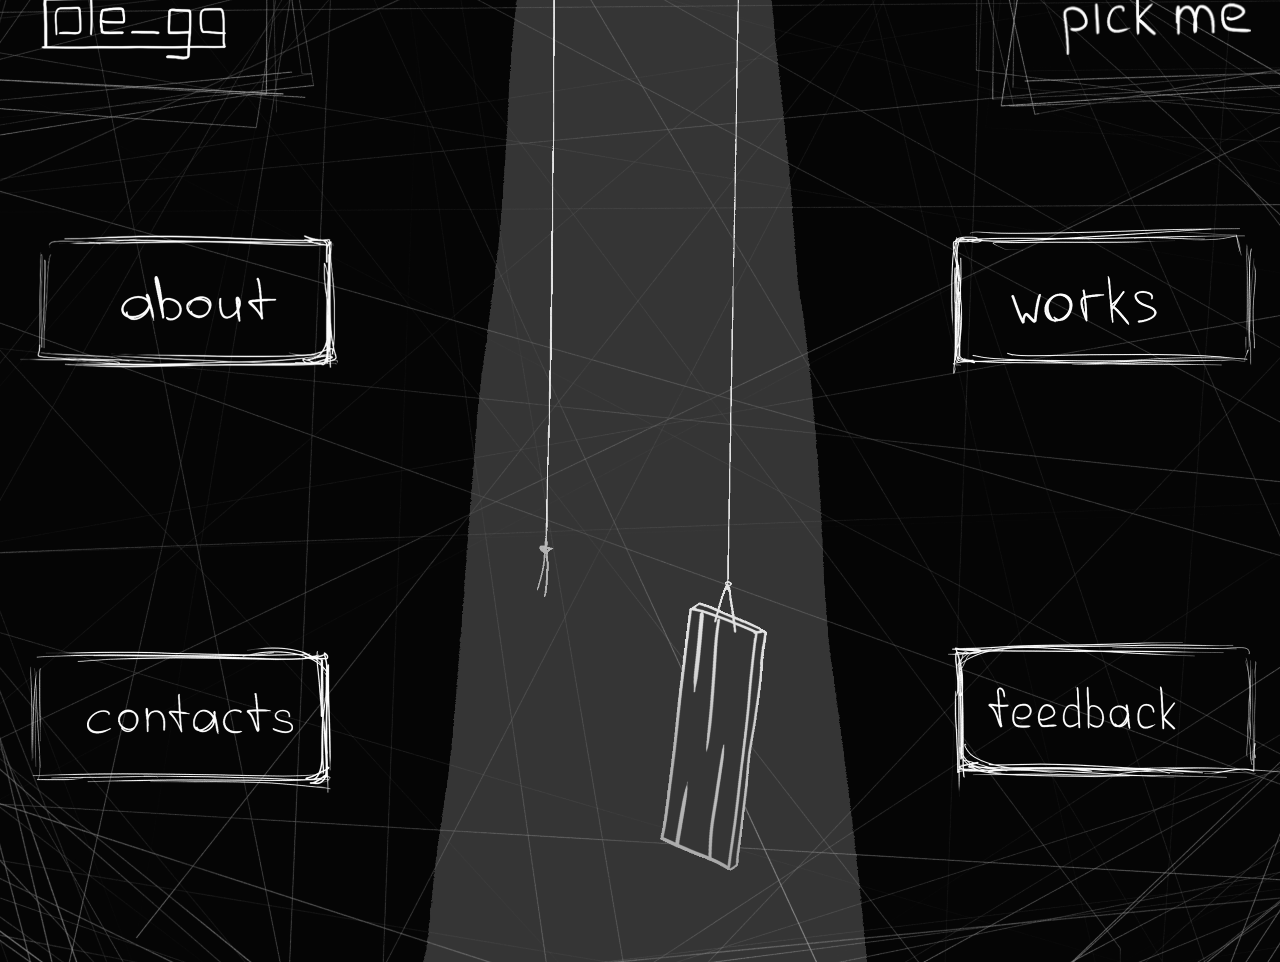
<file: index.html>
<!DOCTYPE html>
<html lang="ru">
<head>
    <meta charset="UTF-8">
    <meta name="viewport" content="width=device-width, initial-scale=1.0">
    <title>main</title>
    <link rel="stylesheet" href="./main/style.css">    
    <link rel="stylesheet" href="./global/style_global.css">   
    <link rel="icon" href="./global/images/фавиконка.svg" type="image/svg">
    <link rel="stylesheet" href="./main/style_modal.css">
</head>
<body>
    <div class="container" style="height: 1024px;">
        <div> 
            <img src="./main/images/фон.jpg" alt="Фоновое изображение" class="background-image"> 
                <img src="./main/images/качели.gif" alt="качели" class="ka4eli" width=345px height="auto" 
                    style="margin-left: 565px; z-index: -1;"> 
            <div class="blink">
                <img src="./main/images/свет.gif" alt="свет" class="ka4eli" 
                    style="opacity: 0.3; margin-left: 474px;" width="auto" height=1024px> 
            </div>
            </div>
        
        <div class="head">
                <img src="./main/images/logo.png" alt="Кнопка 1"  class="head"
                width=186.5px height="auto" style="margin-top: 44px; margin-left: 121px;">
         <a href="https://www.youtube.com/watch?v=dQw4w9WgXcQ" target="_blank" class="button-url" 
         style="margin-top: 48px; margin-left: 1137px;">
                <img src="./main/images/pick me.png" alt="Кнопка 2" 
                width=194px height="auto">
        </a>   
        </div>
      
                

        <div class="button-container">
            <div class="button-item">
                <img src="./main/images/about.png" alt="about" class="button" 
                    width="318px" height="auto" style="margin-top: 297px; margin-left: 100px;"
                    onclick="ToAnotherPage('./about/about.html')">
            </div>
            <div class="button-item">
                <img src="./main/images/contacts.png" alt="Кнопка 5" class="button" 
                    width=301px height="auto" style="margin-top: 709px; margin-left: 110px;">
            </div>
            <div class="button-item">
                <img src="./main/images/works.png" alt="Кнопка 4" class="button" 
                    width=304.5px height="auto" style="margin-top: 290px; margin-left: 1031px;">
            </div>
            <div class="button-item">
                <img src="./main/images/feedback.png" alt="Кнопка 6" class="button"
                    width=334px height="auto" style="margin-top: 704px; 
                    margin-left: 1028px;" onclick="showModal('nameModal');">
            </div>
          
            <div class="button-item">
                <div class="invert-button" style="width: 25px; height: 65px;
                margin-top: 595px; margin-left: 615px;" onclick="invertClick()">
                </div>
            </div>
        </div>
    </div>

    <!-- Модальное окно -->
    <div id="nameModal" class="modal">
        <div class="rectangle" style="width: 500px; height: 300px;" >
            <div class="modal-content">
                <span class="close" onclick="closeModal('nameModal');">Закрыть </span>
                <span class="close" onclick="showModal('messageModal'); closeModal('nameModal');"> 
                    Некст
                </span>
                <h2>Обратная связь</h2>
                <p>Здесь будет форма обратной связи.</p>
            </div>
        </div>
    </div>
    <div id="messageModal" class="modal">
        <div class="rectangle" style="width: 1000px; height: 500px;">
            <div class="modal-content">
                <span class="close" onclick="closeModal('messageModal');">Закрыть </span>
                  <h2>Обратная связь</h2>
                <p>Здесь будет форма обратной связи.</p>
            </div>
        </div>
    </div>

    <script src="./global/scrips_global.js" ></script>
    <script src="./global/script_invers.js" ></script>
</body>
</html>
</file>
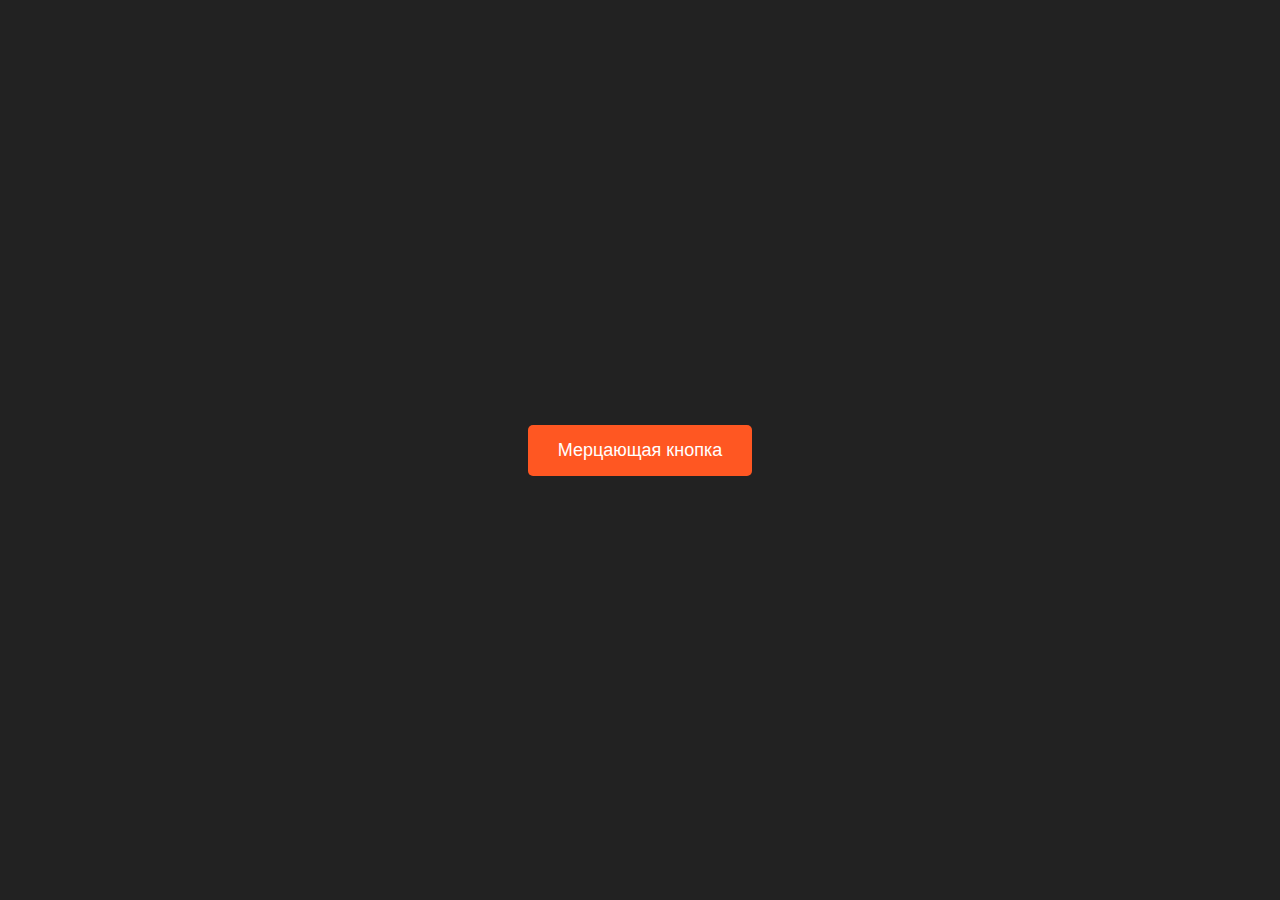
<file: тест/index.html>
<!DOCTYPE html>
<html lang="ru">
<head>
    <meta charset="UTF-8">
    <meta name="viewport" content="width=device-width, initial-scale=1.0">
    <title>Мерцание кнопки</title>
    <link rel="stylesheet" href="styles.css">
</head>
<body>
    <div class="container">
        <button class="blink-button">Мерцающая кнопка</button>
    </div>
</body>
</html>
</file>
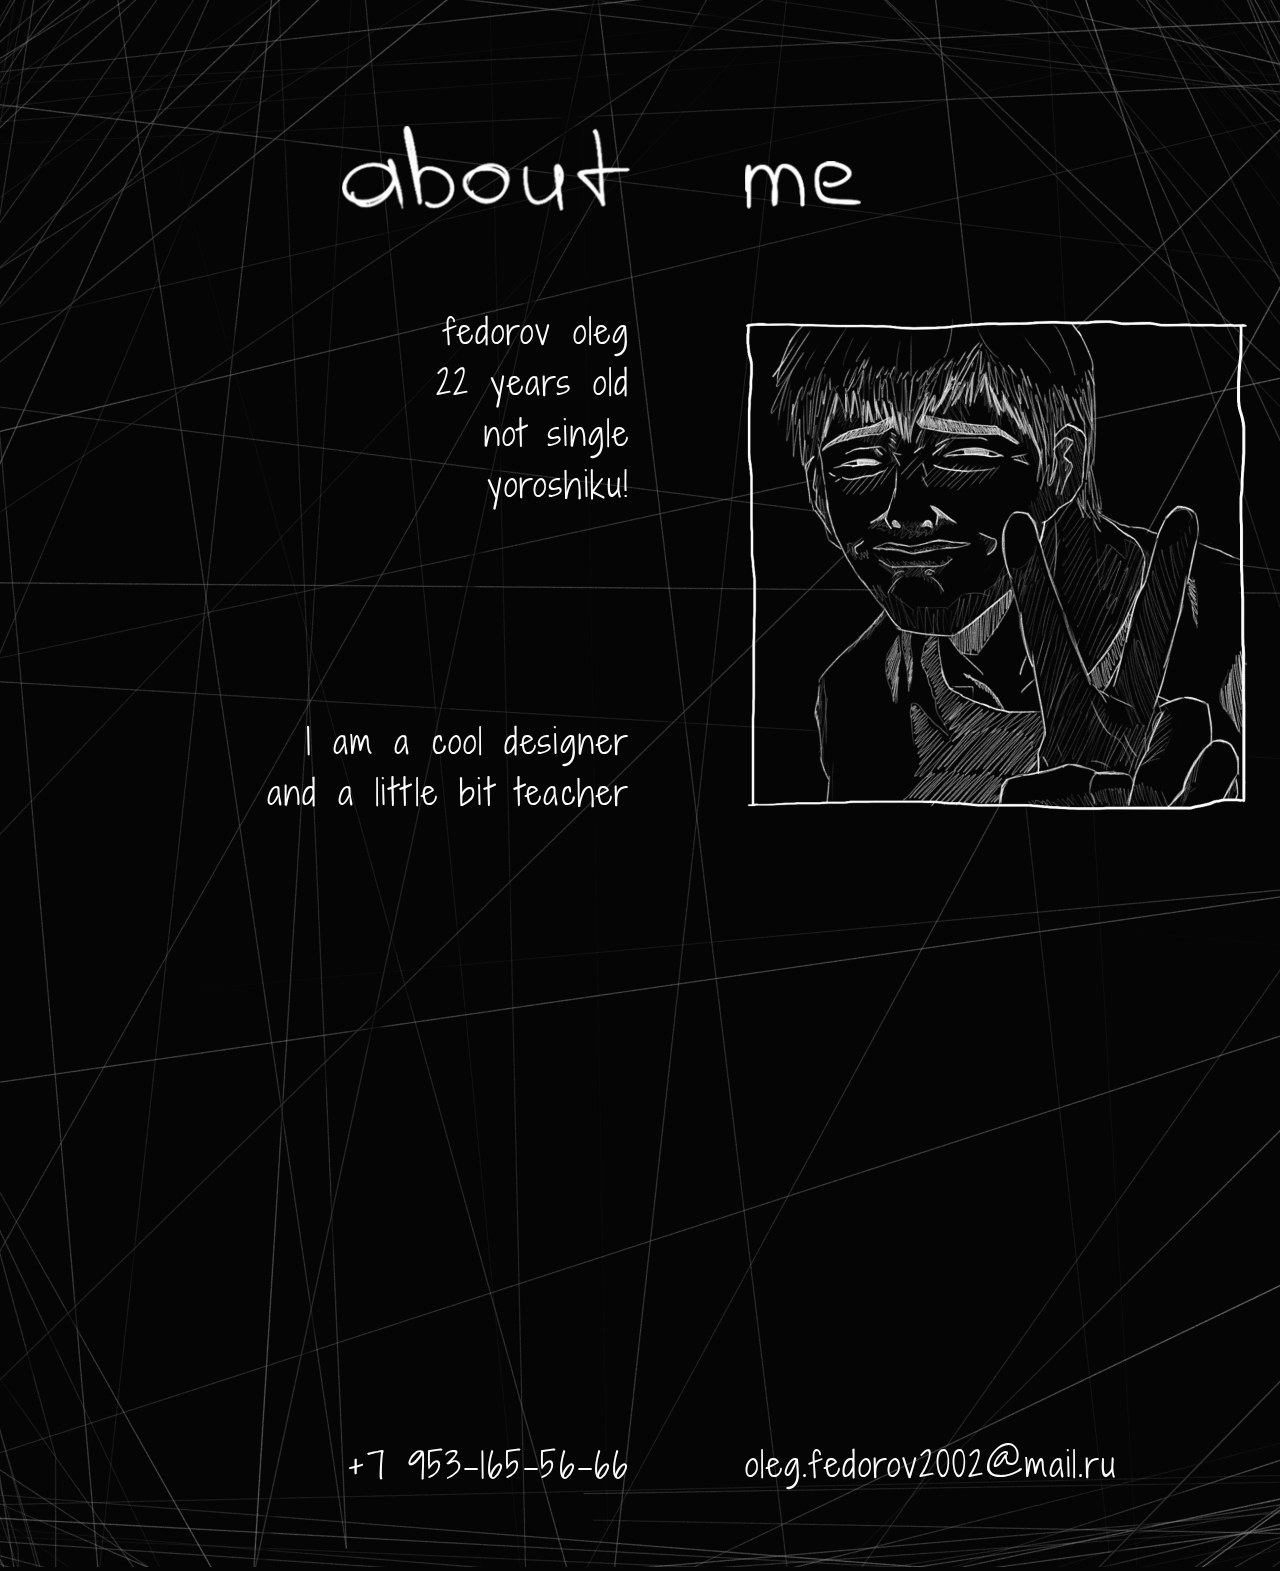
<file: about/about.html>
<!DOCTYPE html>
<html lang="ru">
<head>
    <meta charset="UTF-8">
    <meta name="viewport" content="width=device-width, initial-scale=0.9">
    <title>about me</title>    
    <link rel="stylesheet" href="style.css">   
    <link rel="stylesheet" href="../global/style_global.css">   
    <link rel="icon" href="../global/images/фавиконка.svg" type="image/svg">
    
</head>
<body>
    <div class="container" style="height: 100%;">
        <div> 
            <img src="images/fon.jpg"; 
            alt="Фоновое изображение" class="background-image"> 
          
        </div>
       

        <div  class="left-column ">
            <div class="left-item">
                <img src="images/about.png" alt="Кнопка 3"
                width=288px height="auto" style="margin-top: 126px; ">
            </div>
            <div class="left-item">                   
                        <pre  class="text" style="margin-top: 306px;" >fedorov oleg
                             22 years old
                             <a href="https://vk.com/id315282386" target="_blank" 
                             class="hidden-link">not single</a>
                            yoroshiku!
                        </pre> 
            </div>
            <div class="left-item"> 
                        <pre   class="text" style="margin-top: 716px;">
                            I am a cool designer
                            and a little bit teacher
                        </pre>                         
            </div>
            <div class="left-item"> 
                <pre class="text" style="margin-top: 1440px;">
                    <a class="hidden-link" href="tel:+79531655666">+7 953-165-56-66</a>
                </pre>             
            </div>               
        </div>

        <div  class="right-column ">
            <div class="right-item">
                <img src="images/me.png" alt="Кнопка 3" class="button" 
                width=116px height="auto" style="margin-top: 161px"
                onmouseover="changeImage(document.getElementById('photo'), 'images/фото (2).png')"
                onmouseout="changeImage(document.getElementById('photo'), 'images/фото (1).png')"
                onclick="changeImage(document.getElementById('photo'), 'images/фото (3).png')">                
            </div>
            <div id="photo" class="right-item;">
                <img src="images/фото (1).png" class="no-invert" alt="Кнопка 3" 
                style="margin-top: 312px; ">
            </div>
            <div class="right-item;">
                <div class="text" style="margin-top: 620px;">
                    <a  class="hidden-link" href="mailto:oleg.fedorov2002@mail.ru&body=привет ole_gg?subject=вопрос с сайта">
                        oleg.fedorov2002@mail.ru</a>
                </div>                    
            </div>   
        </div>
    </div>


    <script src="script.js"></script>
    <script src="../global/scrips_global.js" ></script>
    <script src="..//global/script_invers.js" ></script>
</body>
</html>
</file>
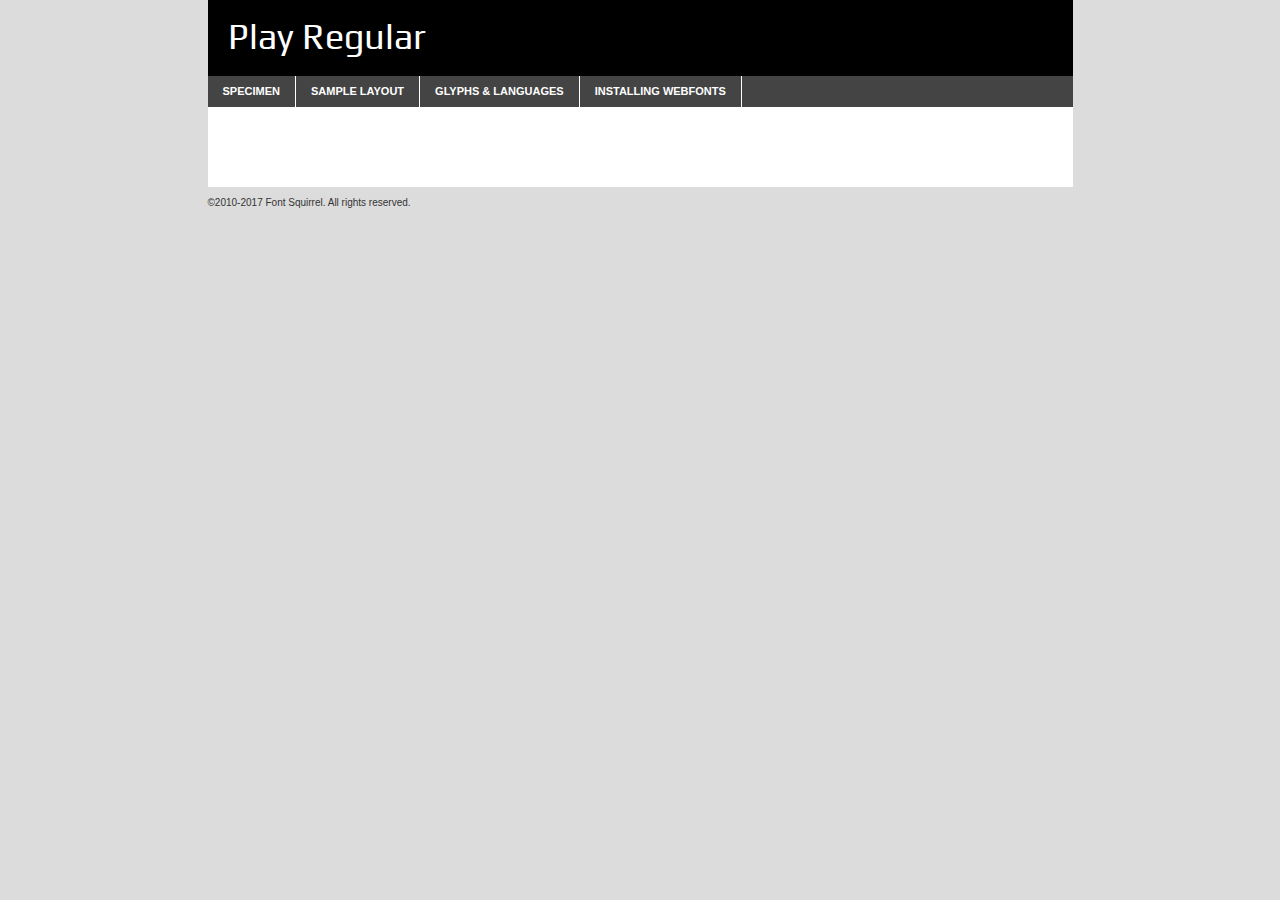
<file: global/fonts/Play/play-regular-demo.html>
<!DOCTYPE html PUBLIC "-//W3C//DTD XHTML 1.0 Transitional//EN"
        "http://www.w3.org/TR/xhtml1/DTD/xhtml1-transitional.dtd">

<html xmlns="http://www.w3.org/1999/xhtml" xml:lang="en" lang="en">
<head>
    <meta http-equiv="Content-Type" content="text/html; charset=utf-8"/>
    <script src="http://ajax.googleapis.com/ajax/libs/jquery/1.7.2/jquery.min.js" type="text/javascript" charset="utf-8"></script>
    <script type="text/javascript">
		(function($) {
			$.fn.easyTabs = function(option) {
				var param = jQuery.extend({ fadeSpeed: 'fast', defaultContent: 1, activeClass: 'active' }, option);
				$(this).each(function() {
					var thisId = '#' + this.id;
					if ( param.defaultContent == '' )
					{
						param.defaultContent = 1;
					}
					if ( typeof param.defaultContent == 'number' )
					{
						var defaultTab = $(thisId + ' .tabs li:eq(' + (param.defaultContent - 1) + ') a').attr('href').substr(1);
					}
					else
					{
						var defaultTab = param.defaultContent;
					}
					$(thisId + ' .tabs li a').each(function() {
						var tabToHide = $(this).attr('href').substr(1);
						$('#' + tabToHide).addClass('easytabs-tab-content');
					});
					hideAll();
					changeContent(defaultTab);

					function hideAll() {$(thisId + ' .easytabs-tab-content').hide();}

					function changeContent(tabId)
					{
						hideAll();
						$(thisId + ' .tabs li').removeClass(param.activeClass);
						$(thisId + ' .tabs li a[href=#' + tabId + ']').closest('li').addClass(param.activeClass);
						if ( param.fadeSpeed != 'none' )
						{
							$(thisId + ' #' + tabId).fadeIn(param.fadeSpeed);
						}
						else
						{
							$(thisId + ' #' + tabId).show();
						}
					}

					$(thisId + ' .tabs li').click(function() {
						var tabId = $(this).find('a').attr('href').substr(1);
						changeContent(tabId);
						return false;
					});
				});
			}
		})(jQuery);
    </script>
    <link rel="stylesheet" href="specimen_files/specimen_stylesheet.css" type="text/css" charset="utf-8"/>
    <link rel="stylesheet" href="stylesheet.css" type="text/css" charset="utf-8"/>

    <style type="text/css">
        		body {
			font-family: 'playregular';
        		}

            </style>

    <title>Play Regular Specimen</title>


    <script type="text/javascript" charset="utf-8">
		$(document).ready(function() {
			$('#container').easyTabs({ defaultContent: 1 });
		});
    </script>
</head>

<body>
<div id="container">
    <div id="header">
		Play Regular    </div>
    <ul class="tabs">
        <li><a href="#specimen">Specimen</a></li>
        <li><a href="#layout">Sample Layout</a></li>
		        <li><a href="#glyphs">Glyphs &amp; Languages</a></li>
        <li><a href="#installing">Installing Webfonts</a></li>

    </ul>

    <div id="main_content">


        <div id="specimen">

            <div class="section">
                <div class="grid12 firstcol">
                    <div class="huge">AaBb</div>
                </div>
            </div>

            <div class="section">
                <div class="glyph_range">A&#x200B;B&#x200b;C&#x200b;D&#x200b;E&#x200b;F&#x200b;G&#x200b;H&#x200b;I&#x200b;J&#x200b;K&#x200b;L&#x200b;M&#x200b;N&#x200b;O&#x200b;P&#x200b;Q&#x200b;R&#x200b;S&#x200b;T&#x200b;U&#x200b;V&#x200b;W&#x200b;X&#x200b;Y&#x200b;Z&#x200b;a&#x200b;b&#x200b;c&#x200b;d&#x200b;e&#x200b;f&#x200b;g&#x200b;h&#x200b;i&#x200b;j&#x200b;k&#x200b;l&#x200b;m&#x200b;n&#x200b;o&#x200b;p&#x200b;q&#x200b;r&#x200b;s&#x200b;t&#x200b;u&#x200b;v&#x200b;w&#x200b;x&#x200b;y&#x200b;z&#x200b;1&#x200b;2&#x200b;3&#x200b;4&#x200b;5&#x200b;6&#x200b;7&#x200b;8&#x200b;9&#x200b;0&#x200b;&amp;&#x200b;.&#x200b;,&#x200b;?&#x200b;!&#x200b;&#64;&#x200b;(&#x200b;)&#x200b;#&#x200b;$&#x200b;%&#x200b;*&#x200b;+&#x200b;-&#x200b;=&#x200b;:&#x200b;;</div>
            </div>
            <div class="section">
                <div class="grid12 firstcol">
                    <table class="sample_table">
                        <tr>
                            <td>10</td>
                            <td class="size10">abcdefghijklmnopqrstuvwxyzABCDEFGHIJKLMNOPQRSTUVWXYZ0123456789abcdefghijklmnopqrstuvwxyzABCDEFGHIJKLMNOPQRSTUVWXYZ0123456789abcdefghijklmnopqrstuvwxyzABCDEFGHIJKLMNOPQRSTUVWXYZ</td>
                        </tr>
                        <tr>
                            <td>11</td>
                            <td class="size11">abcdefghijklmnopqrstuvwxyzABCDEFGHIJKLMNOPQRSTUVWXYZ0123456789abcdefghijklmnopqrstuvwxyzABCDEFGHIJKLMNOPQRSTUVWXYZ0123456789abcdefghijklmnopqrstuvwxyzABCDEFGHIJKLMNOPQRSTUVWXYZ</td>
                        </tr>
                        <tr>
                            <td>12</td>
                            <td class="size12">abcdefghijklmnopqrstuvwxyzABCDEFGHIJKLMNOPQRSTUVWXYZ0123456789abcdefghijklmnopqrstuvwxyzABCDEFGHIJKLMNOPQRSTUVWXYZ0123456789abcdefghijklmnopqrstuvwxyzABCDEFGHIJKLMNOPQRSTUVWXYZ</td>
                        </tr>
                        <tr>
                            <td>13</td>
                            <td class="size13">abcdefghijklmnopqrstuvwxyzABCDEFGHIJKLMNOPQRSTUVWXYZ0123456789abcdefghijklmnopqrstuvwxyzABCDEFGHIJKLMNOPQRSTUVWXYZ0123456789abcdefghijklmnopqrstuvwxyzABCDEFGHIJKLMNOPQRSTUVWXYZ</td>
                        </tr>
                        <tr>
                            <td>14</td>
                            <td class="size14">abcdefghijklmnopqrstuvwxyzABCDEFGHIJKLMNOPQRSTUVWXYZ0123456789abcdefghijklmnopqrstuvwxyzABCDEFGHIJKLMNOPQRSTUVWXYZ0123456789abcdefghijklmnopqrstuvwxyzABCDEFGHIJKLMNOPQRSTUVWXYZ</td>
                        </tr>
                        <tr>
                            <td>16</td>
                            <td class="size16">abcdefghijklmnopqrstuvwxyzABCDEFGHIJKLMNOPQRSTUVWXYZ0123456789abcdefghijklmnopqrstuvwxyzABCDEFGHIJKLMNOPQRSTUVWXYZ</td>
                        </tr>
                        <tr>
                            <td>18</td>
                            <td class="size18">abcdefghijklmnopqrstuvwxyzABCDEFGHIJKLMNOPQRSTUVWXYZ0123456789abcdefghijklmnopqrstuvwxyzABCDEFGHIJKLMNOPQRSTUVWXYZ</td>
                        </tr>
                        <tr>
                            <td>20</td>
                            <td class="size20">abcdefghijklmnopqrstuvwxyzABCDEFGHIJKLMNOPQRSTUVWXYZ0123456789abcdefghijklmnopqrstuvwxyzABCDEFGHIJKLMNOPQRSTUVWXYZ</td>
                        </tr>
                        <tr>
                            <td>24</td>
                            <td class="size24">abcdefghijklmnopqrstuvwxyzABCDEFGHIJKLMNOPQRSTUVWXYZ0123456789abcdefghijklmnopqrstuvwxyzABCDEFGHIJKLMNOPQRSTUVWXYZ</td>
                        </tr>
                        <tr>
                            <td>30</td>
                            <td class="size30">abcdefghijklmnopqrstuvwxyzABCDEFGHIJKLMNOPQRSTUVWXYZ0123456789abcdefghijklmnopqrstuvwxyzABCDEFGHIJKLMNOPQRSTUVWXYZ</td>
                        </tr>
                        <tr>
                            <td>36</td>
                            <td class="size36">abcdefghijklmnopqrstuvwxyzABCDEFGHIJKLMNOPQRSTUVWXYZ0123456789abcdefghijklmnopqrstuvwxyzABCDEFGHIJKLMNOPQRSTUVWXYZ</td>
                        </tr>
                        <tr>
                            <td>48</td>
                            <td class="size48">abcdefghijklmnopqrstuvwxyzABCDEFGHIJKLMNOPQRSTUVWXYZ0123456789abcdefghijklmnopqrstuvwxyzABCDEFGHIJKLMNOPQRSTUVWXYZ</td>
                        </tr>
                        <tr>
                            <td>60</td>
                            <td class="size60">abcdefghijklmnopqrstuvwxyzABCDEFGHIJKLMNOPQRSTUVWXYZ0123456789abcdefghijklmnopqrstuvwxyzABCDEFGHIJKLMNOPQRSTUVWXYZ</td>
                        </tr>
                        <tr>
                            <td>72</td>
                            <td class="size72">abcdefghijklmnopqrstuvwxyzABCDEFGHIJKLMNOPQRSTUVWXYZ0123456789abcdefghijklmnopqrstuvwxyzABCDEFGHIJKLMNOPQRSTUVWXYZ</td>
                        </tr>
                        <tr>
                            <td>90</td>
                            <td class="size90">abcdefghijklmnopqrstuvwxyzABCDEFGHIJKLMNOPQRSTUVWXYZ0123456789abcdefghijklmnopqrstuvwxyzABCDEFGHIJKLMNOPQRSTUVWXYZ</td>
                        </tr>
                    </table>

                </div>

            </div>


            <div class="section" id="bodycomparison">


                <div id="xheight">
                    <div class="fontbody">&#x25FC;&#x25FC;&#x25FC;&#x25FC;&#x25FC;&#x25FC;&#x25FC;&#x25FC;&#x25FC;&#x25FC;&#x25FC;&#x25FC;&#x25FC;&#x25FC;&#x25FC;&#x25FC;&#x25FC;&#x25FC;&#x25FC;&#x25FC;&#x25FC;&#x25FC;&#x25FC;&#x25FC;&#x25FC;&#x25FC;&#x25FC;&#x25FC;&#x25FC;&#x25FC;&#x25FC;&#x25FC;&#x25FC;&#x25FC;&#x25FC;&#x25FC;&#x25FC;&#x25FC;&#x25FC;&#x25FC;&#x25FC;&#x25FC;&#x25FC;&#x25FC;&#x25FC;&#x25FC;&#x25FC;&#x25FC;&#x25FC;&#x25FC;&#x25FC;&#x25FC;&#x25FC;&#x25FC;&#x25FC;&#x25FC;&#x25FC;&#x25FC;&#x25FC;&#x25FC;&#x25FC;&#x25FC;&#x25FC;&#x25FC;&#x25FC;&#x25FC;&#x25FC;&#x25FC;&#x25FC;&#x25FC;&#x25FC;&#x25FC;&#x25FC;&#x25FC;&#x25FC;&#x25FC;&#x25FC;&#x25FC;&#x25FC;&#x25FC;&#x25FC;&#x25FC;&#x25FC;&#x25FC;&#x25FC;&#x25FC;&#x25FC;&#x25FC;&#x25FC;&#x25FC;&#x25FC;&#x25FC;&#x25FC;&#x25FC;&#x25FC;&#x25FC;&#x25FC;&#x25FC;&#x25FC;body</div>
                    <div class="arialbody">body</div>
                    <div class="verdanabody">body</div>
                    <div class="georgiabody">body</div>
                </div>
                <div class="fontbody" style="z-index:1">
                    body<span>Play Regular</span>
                </div>
                <div class="arialbody" style="z-index:1">
                    body<span>Arial</span>
                </div>
                <div class="verdanabody" style="z-index:1">
                    body<span>Verdana</span>
                </div>
                <div class="georgiabody" style="z-index:1">
                    body<span>Georgia</span>
                </div>


            </div>


            <div class="section psample psample_row1" id="">

                <div class="grid2 firstcol">
                    <p class="size10"><span>10.</span>Aenean lacinia bibendum nulla sed consectetur. Fusce dapibus, tellus ac cursus commodo, tortor mauris condimentum nibh, ut fermentum massa justo sit amet risus. Nullam id dolor id nibh ultricies vehicula ut id elit. Cum sociis natoque penatibus et magnis dis parturient montes, nascetur ridiculus mus. Nulla vitae elit libero, a pharetra augue.</p>

                </div>
                <div class="grid3">
                    <p class="size11"><span>11.</span>Aenean lacinia bibendum nulla sed consectetur. Fusce dapibus, tellus ac cursus commodo, tortor mauris condimentum nibh, ut fermentum massa justo sit amet risus. Nullam id dolor id nibh ultricies vehicula ut id elit. Cum sociis natoque penatibus et magnis dis parturient montes, nascetur ridiculus mus. Nulla vitae elit libero, a pharetra augue.</p>

                </div>
                <div class="grid3">
                    <p class="size12"><span>12.</span>Aenean lacinia bibendum nulla sed consectetur. Fusce dapibus, tellus ac cursus commodo, tortor mauris condimentum nibh, ut fermentum massa justo sit amet risus. Nullam id dolor id nibh ultricies vehicula ut id elit. Cum sociis natoque penatibus et magnis dis parturient montes, nascetur ridiculus mus. Nulla vitae elit libero, a pharetra augue.</p>

                </div>
                <div class="grid4">
                    <p class="size13"><span>13.</span>Aenean lacinia bibendum nulla sed consectetur. Fusce dapibus, tellus ac cursus commodo, tortor mauris condimentum nibh, ut fermentum massa justo sit amet risus. Nullam id dolor id nibh ultricies vehicula ut id elit. Cum sociis natoque penatibus et magnis dis parturient montes, nascetur ridiculus mus. Nulla vitae elit libero, a pharetra augue.</p>

                </div>
                <div class="white_blend"></div>

            </div>
            <div class="section psample psample_row2" id="">
                <div class="grid3 firstcol">
                    <p class="size14"><span>14.</span>Aenean lacinia bibendum nulla sed consectetur. Fusce dapibus, tellus ac cursus commodo, tortor mauris condimentum nibh, ut fermentum massa justo sit amet risus. Nullam id dolor id nibh ultricies vehicula ut id elit. Cum sociis natoque penatibus et magnis dis parturient montes, nascetur ridiculus mus. Nulla vitae elit libero, a pharetra augue.</p>

                </div>
                <div class="grid4">
                    <p class="size16"><span>16.</span>Aenean lacinia bibendum nulla sed consectetur. Fusce dapibus, tellus ac cursus commodo, tortor mauris condimentum nibh, ut fermentum massa justo sit amet risus. Nullam id dolor id nibh ultricies vehicula ut id elit. Cum sociis natoque penatibus et magnis dis parturient montes, nascetur ridiculus mus. Nulla vitae elit libero, a pharetra augue.</p>

                </div>
                <div class="grid5">
                    <p class="size18"><span>18.</span>Aenean lacinia bibendum nulla sed consectetur. Fusce dapibus, tellus ac cursus commodo, tortor mauris condimentum nibh, ut fermentum massa justo sit amet risus. Nullam id dolor id nibh ultricies vehicula ut id elit. Cum sociis natoque penatibus et magnis dis parturient montes, nascetur ridiculus mus. Nulla vitae elit libero, a pharetra augue.</p>

                </div>

                <div class="white_blend"></div>

            </div>

            <div class="section psample psample_row3" id="">
                <div class="grid5 firstcol">
                    <p class="size20"><span>20.</span>Aenean lacinia bibendum nulla sed consectetur. Fusce dapibus, tellus ac cursus commodo, tortor mauris condimentum nibh, ut fermentum massa justo sit amet risus. Nullam id dolor id nibh ultricies vehicula ut id elit. Cum sociis natoque penatibus et magnis dis parturient montes, nascetur ridiculus mus. Nulla vitae elit libero, a pharetra augue.</p>
                </div>
                <div class="grid7">
                    <p class="size24"><span>24.</span>Aenean lacinia bibendum nulla sed consectetur. Fusce dapibus, tellus ac cursus commodo, tortor mauris condimentum nibh, ut fermentum massa justo sit amet risus. Nullam id dolor id nibh ultricies vehicula ut id elit. Cum sociis natoque penatibus et magnis dis parturient montes, nascetur ridiculus mus. Nulla vitae elit libero, a pharetra augue.</p>
                </div>

                <div class="white_blend"></div>

            </div>

            <div class="section psample psample_row4" id="">
                <div class="grid12 firstcol">
                    <p class="size30"><span>30.</span>Aenean lacinia bibendum nulla sed consectetur. Fusce dapibus, tellus ac cursus commodo, tortor mauris condimentum nibh, ut fermentum massa justo sit amet risus. Nullam id dolor id nibh ultricies vehicula ut id elit. Cum sociis natoque penatibus et magnis dis parturient montes, nascetur ridiculus mus. Nulla vitae elit libero, a pharetra augue.</p>
                </div>
                <div class="white_blend"></div>

            </div>


            <div class="section psample psample_row1 fullreverse">
                <div class="grid2 firstcol">
                    <p class="size10"><span>10.</span>Aenean lacinia bibendum nulla sed consectetur. Fusce dapibus, tellus ac cursus commodo, tortor mauris condimentum nibh, ut fermentum massa justo sit amet risus. Nullam id dolor id nibh ultricies vehicula ut id elit. Cum sociis natoque penatibus et magnis dis parturient montes, nascetur ridiculus mus. Nulla vitae elit libero, a pharetra augue.</p>

                </div>
                <div class="grid3">
                    <p class="size11"><span>11.</span>Aenean lacinia bibendum nulla sed consectetur. Fusce dapibus, tellus ac cursus commodo, tortor mauris condimentum nibh, ut fermentum massa justo sit amet risus. Nullam id dolor id nibh ultricies vehicula ut id elit. Cum sociis natoque penatibus et magnis dis parturient montes, nascetur ridiculus mus. Nulla vitae elit libero, a pharetra augue.</p>

                </div>
                <div class="grid3">
                    <p class="size12"><span>12.</span>Aenean lacinia bibendum nulla sed consectetur. Fusce dapibus, tellus ac cursus commodo, tortor mauris condimentum nibh, ut fermentum massa justo sit amet risus. Nullam id dolor id nibh ultricies vehicula ut id elit. Cum sociis natoque penatibus et magnis dis parturient montes, nascetur ridiculus mus. Nulla vitae elit libero, a pharetra augue.</p>

                </div>
                <div class="grid4">
                    <p class="size13"><span>13.</span>Aenean lacinia bibendum nulla sed consectetur. Fusce dapibus, tellus ac cursus commodo, tortor mauris condimentum nibh, ut fermentum massa justo sit amet risus. Nullam id dolor id nibh ultricies vehicula ut id elit. Cum sociis natoque penatibus et magnis dis parturient montes, nascetur ridiculus mus. Nulla vitae elit libero, a pharetra augue.</p>

                </div>
                <div class="black_blend"></div>

            </div>

            <div class="section psample psample_row2 fullreverse">
                <div class="grid3 firstcol">
                    <p class="size14"><span>14.</span>Aenean lacinia bibendum nulla sed consectetur. Fusce dapibus, tellus ac cursus commodo, tortor mauris condimentum nibh, ut fermentum massa justo sit amet risus. Nullam id dolor id nibh ultricies vehicula ut id elit. Cum sociis natoque penatibus et magnis dis parturient montes, nascetur ridiculus mus. Nulla vitae elit libero, a pharetra augue.</p>

                </div>
                <div class="grid4">
                    <p class="size16"><span>16.</span>Aenean lacinia bibendum nulla sed consectetur. Fusce dapibus, tellus ac cursus commodo, tortor mauris condimentum nibh, ut fermentum massa justo sit amet risus. Nullam id dolor id nibh ultricies vehicula ut id elit. Cum sociis natoque penatibus et magnis dis parturient montes, nascetur ridiculus mus. Nulla vitae elit libero, a pharetra augue.</p>

                </div>
                <div class="grid5">
                    <p class="size18"><span>18.</span>Aenean lacinia bibendum nulla sed consectetur. Fusce dapibus, tellus ac cursus commodo, tortor mauris condimentum nibh, ut fermentum massa justo sit amet risus. Nullam id dolor id nibh ultricies vehicula ut id elit. Cum sociis natoque penatibus et magnis dis parturient montes, nascetur ridiculus mus. Nulla vitae elit libero, a pharetra augue.</p>

                </div>
                <div class="black_blend"></div>

            </div>

            <div class="section psample fullreverse psample_row3" id="">
                <div class="grid5 firstcol">
                    <p class="size20"><span>20.</span>Aenean lacinia bibendum nulla sed consectetur. Fusce dapibus, tellus ac cursus commodo, tortor mauris condimentum nibh, ut fermentum massa justo sit amet risus. Nullam id dolor id nibh ultricies vehicula ut id elit. Cum sociis natoque penatibus et magnis dis parturient montes, nascetur ridiculus mus. Nulla vitae elit libero, a pharetra augue.</p>
                </div>
                <div class="grid7">
                    <p class="size24"><span>24.</span>Aenean lacinia bibendum nulla sed consectetur. Fusce dapibus, tellus ac cursus commodo, tortor mauris condimentum nibh, ut fermentum massa justo sit amet risus. Nullam id dolor id nibh ultricies vehicula ut id elit. Cum sociis natoque penatibus et magnis dis parturient montes, nascetur ridiculus mus. Nulla vitae elit libero, a pharetra augue.</p>
                </div>

                <div class="black_blend"></div>

            </div>

            <div class="section psample fullreverse psample_row4" id="" style="border-bottom: 20px #000 solid;">
                <div class="grid12 firstcol">
                    <p class="size30"><span>30.</span>Aenean lacinia bibendum nulla sed consectetur. Fusce dapibus, tellus ac cursus commodo, tortor mauris condimentum nibh, ut fermentum massa justo sit amet risus. Nullam id dolor id nibh ultricies vehicula ut id elit. Cum sociis natoque penatibus et magnis dis parturient montes, nascetur ridiculus mus. Nulla vitae elit libero, a pharetra augue.</p>
                </div>
                <div class="black_blend"></div>

            </div>


        </div>

        <div id="layout">

            <div class="section">

                <div class="grid12 firstcol">
                    <h1>Lorem Ipsum Dolor</h1>
                    <h2>Etiam porta sem malesuada magna mollis euismod</h2>

                    <p class="byline">By <a href="#link">Aenean Lacinia</a></p>
                </div>
            </div>
            <div class="section">
                <div class="grid8 firstcol">
                    <p class="large">Donec sed odio dui. Morbi leo risus, porta ac consectetur ac, vestibulum at eros. Fusce dapibus, tellus ac cursus commodo, tortor mauris condimentum nibh, ut fermentum massa justo sit amet risus. </p>


                    <h3>Pellentesque ornare sem</h3>

                    <p>Maecenas sed diam eget risus varius blandit sit amet non magna. Maecenas faucibus mollis interdum. Donec ullamcorper nulla non metus auctor fringilla. Nullam id dolor id nibh ultricies vehicula ut id elit. Nullam id dolor id nibh ultricies vehicula ut id elit. </p>

                    <p>Aenean eu leo quam. Pellentesque ornare sem lacinia quam venenatis vestibulum. Lorem ipsum dolor sit amet, consectetur adipiscing elit. Cum sociis natoque penatibus et magnis dis parturient montes, nascetur ridiculus mus. </p>

                    <p>Nulla vitae elit libero, a pharetra augue. Praesent commodo cursus magna, vel scelerisque nisl consectetur et. Aenean lacinia bibendum nulla sed consectetur. </p>

                    <p>Nullam quis risus eget urna mollis ornare vel eu leo. Nullam quis risus eget urna mollis ornare vel eu leo. Maecenas sed diam eget risus varius blandit sit amet non magna. Donec ullamcorper nulla non metus auctor fringilla. </p>

                    <h3>Cras mattis consectetur</h3>

                    <p>Aenean eu leo quam. Pellentesque ornare sem lacinia quam venenatis vestibulum. Aenean lacinia bibendum nulla sed consectetur. Integer posuere erat a ante venenatis dapibus posuere velit aliquet. Cras mattis consectetur purus sit amet fermentum. </p>

                    <p>Nullam id dolor id nibh ultricies vehicula ut id elit. Nullam quis risus eget urna mollis ornare vel eu leo. Cras mattis consectetur purus sit amet fermentum.</p>
                </div>

                <div class="grid4 sidebar">

                    <div class="box reverse">
                        <p class="last">Nullam quis risus eget urna mollis ornare vel eu leo. Donec ullamcorper nulla non metus auctor fringilla. Cras mattis consectetur purus sit amet fermentum. Sed posuere consectetur est at lobortis. Lorem ipsum dolor sit amet, consectetur adipiscing elit. </p>
                    </div>

                    <p class="caption">Maecenas sed diam eget risus varius.</p>

                    <p>Vestibulum id ligula porta felis euismod semper. Integer posuere erat a ante venenatis dapibus posuere velit aliquet. Vestibulum id ligula porta felis euismod semper. Sed posuere consectetur est at lobortis. Maecenas sed diam eget risus varius blandit sit amet non magna. Fusce dapibus, tellus ac cursus commodo, tortor mauris condimentum nibh, ut fermentum massa justo sit amet risus. </p>


                    <p>Duis mollis, est non commodo luctus, nisi erat porttitor ligula, eget lacinia odio sem nec elit. Aenean lacinia bibendum nulla sed consectetur. Vivamus sagittis lacus vel augue laoreet rutrum faucibus dolor auctor. Aenean lacinia bibendum nulla sed consectetur. Nullam quis risus eget urna mollis ornare vel eu leo. </p>

                    <p>Praesent commodo cursus magna, vel scelerisque nisl consectetur et. Donec ullamcorper nulla non metus auctor fringilla. Maecenas faucibus mollis interdum. Fusce dapibus, tellus ac cursus commodo, tortor mauris condimentum nibh, ut fermentum massa justo sit amet risus. </p>

                </div>
            </div>

        </div>


		

        <div id="glyphs">
            <div class="section">
                <div class="grid12 firstcol">

                    <h1>Language Support</h1>
                    <p>The subset of Play Regular in this kit supports the following languages:<br/>

						Albanian, Basque, Breton, Chamorro, Danish, Dutch, English, Faroese, Finnish, French, Frisian, Galician, German, Icelandic, Italian, Malagasy, Norwegian, Portuguese, Spanish, Alsatian, Aragonese, Arapaho, Arrernte, Asturian, Aymara, Bislama, Cebuano, Corsican, Fijian, French_creole, Genoese, Gilbertese, Greenlandic, Haitian_creole, Hiligaynon, Hmong, Hopi, Ibanag, Iloko_ilokano, Indonesian, Interglossa_glosa, Interlingua, Irish_gaelic, Jerriais, Lojban, Lombard, Luxembourgeois, Manx, Mohawk, Norfolk_pitcairnese, Occitan, Oromo, Pangasinan, Papiamento, Piedmontese, Potawatomi, Rhaeto-romance, Romansh, Rotokas, Sami_lule, Samoan, Sardinian, Scots_gaelic, Seychelles_creole, Shona, Sicilian, Somali, Southern_ndebele, Swahili, Swati_swazi, Tagalog_filipino_pilipino, Tetum, Tok_pisin, Uyghur_latinized, Volapuk, Walloon, Warlpiri, Xhosa, Yapese, Zulu, Latinbasic, Ubasic, Demo                    </p>
                    <h1>Glyph Chart</h1>
                    <p>The subset of Play Regular in this kit includes all the glyphs listed below. Unicode entities are included above each glyph to help you insert individual characters into your layout.</p>
                    <div id="glyph_chart">

																																	                                <div><p>&amp;#13;</p>&#13;</div>
																				                                <div><p>&amp;#32;</p>&#32;</div>
																				                                <div><p>&amp;#33;</p>&#33;</div>
																				                                <div><p>&amp;#34;</p>&#34;</div>
																				                                <div><p>&amp;#35;</p>&#35;</div>
																				                                <div><p>&amp;#36;</p>&#36;</div>
																				                                <div><p>&amp;#37;</p>&#37;</div>
																				                                <div><p>&amp;#38;</p>&#38;</div>
																				                                <div><p>&amp;#39;</p>&#39;</div>
																				                                <div><p>&amp;#40;</p>&#40;</div>
																				                                <div><p>&amp;#41;</p>&#41;</div>
																				                                <div><p>&amp;#42;</p>&#42;</div>
																				                                <div><p>&amp;#43;</p>&#43;</div>
																				                                <div><p>&amp;#44;</p>&#44;</div>
																				                                <div><p>&amp;#45;</p>&#45;</div>
																				                                <div><p>&amp;#46;</p>&#46;</div>
																				                                <div><p>&amp;#47;</p>&#47;</div>
																				                                <div><p>&amp;#48;</p>&#48;</div>
																				                                <div><p>&amp;#49;</p>&#49;</div>
																				                                <div><p>&amp;#50;</p>&#50;</div>
																				                                <div><p>&amp;#51;</p>&#51;</div>
																				                                <div><p>&amp;#52;</p>&#52;</div>
																				                                <div><p>&amp;#53;</p>&#53;</div>
																				                                <div><p>&amp;#54;</p>&#54;</div>
																				                                <div><p>&amp;#55;</p>&#55;</div>
																				                                <div><p>&amp;#56;</p>&#56;</div>
																				                                <div><p>&amp;#57;</p>&#57;</div>
																				                                <div><p>&amp;#58;</p>&#58;</div>
																				                                <div><p>&amp;#59;</p>&#59;</div>
																				                                <div><p>&amp;#60;</p>&#60;</div>
																				                                <div><p>&amp;#61;</p>&#61;</div>
																				                                <div><p>&amp;#62;</p>&#62;</div>
																				                                <div><p>&amp;#63;</p>&#63;</div>
																				                                <div><p>&amp;#64;</p>&#64;</div>
																				                                <div><p>&amp;#65;</p>&#65;</div>
																				                                <div><p>&amp;#66;</p>&#66;</div>
																				                                <div><p>&amp;#67;</p>&#67;</div>
																				                                <div><p>&amp;#68;</p>&#68;</div>
																				                                <div><p>&amp;#69;</p>&#69;</div>
																				                                <div><p>&amp;#70;</p>&#70;</div>
																				                                <div><p>&amp;#71;</p>&#71;</div>
																				                                <div><p>&amp;#72;</p>&#72;</div>
																				                                <div><p>&amp;#73;</p>&#73;</div>
																				                                <div><p>&amp;#74;</p>&#74;</div>
																				                                <div><p>&amp;#75;</p>&#75;</div>
																				                                <div><p>&amp;#76;</p>&#76;</div>
																				                                <div><p>&amp;#77;</p>&#77;</div>
																				                                <div><p>&amp;#78;</p>&#78;</div>
																				                                <div><p>&amp;#79;</p>&#79;</div>
																				                                <div><p>&amp;#80;</p>&#80;</div>
																				                                <div><p>&amp;#81;</p>&#81;</div>
																				                                <div><p>&amp;#82;</p>&#82;</div>
																				                                <div><p>&amp;#83;</p>&#83;</div>
																				                                <div><p>&amp;#84;</p>&#84;</div>
																				                                <div><p>&amp;#85;</p>&#85;</div>
																				                                <div><p>&amp;#86;</p>&#86;</div>
																				                                <div><p>&amp;#87;</p>&#87;</div>
																				                                <div><p>&amp;#88;</p>&#88;</div>
																				                                <div><p>&amp;#89;</p>&#89;</div>
																				                                <div><p>&amp;#90;</p>&#90;</div>
																				                                <div><p>&amp;#91;</p>&#91;</div>
																				                                <div><p>&amp;#92;</p>&#92;</div>
																				                                <div><p>&amp;#93;</p>&#93;</div>
																				                                <div><p>&amp;#94;</p>&#94;</div>
																				                                <div><p>&amp;#95;</p>&#95;</div>
																				                                <div><p>&amp;#96;</p>&#96;</div>
																				                                <div><p>&amp;#97;</p>&#97;</div>
																				                                <div><p>&amp;#98;</p>&#98;</div>
																				                                <div><p>&amp;#99;</p>&#99;</div>
																				                                <div><p>&amp;#100;</p>&#100;</div>
																				                                <div><p>&amp;#101;</p>&#101;</div>
																				                                <div><p>&amp;#102;</p>&#102;</div>
																				                                <div><p>&amp;#103;</p>&#103;</div>
																				                                <div><p>&amp;#104;</p>&#104;</div>
																				                                <div><p>&amp;#105;</p>&#105;</div>
																				                                <div><p>&amp;#106;</p>&#106;</div>
																				                                <div><p>&amp;#107;</p>&#107;</div>
																				                                <div><p>&amp;#108;</p>&#108;</div>
																				                                <div><p>&amp;#109;</p>&#109;</div>
																				                                <div><p>&amp;#110;</p>&#110;</div>
																				                                <div><p>&amp;#111;</p>&#111;</div>
																				                                <div><p>&amp;#112;</p>&#112;</div>
																				                                <div><p>&amp;#113;</p>&#113;</div>
																				                                <div><p>&amp;#114;</p>&#114;</div>
																				                                <div><p>&amp;#115;</p>&#115;</div>
																				                                <div><p>&amp;#116;</p>&#116;</div>
																				                                <div><p>&amp;#117;</p>&#117;</div>
																				                                <div><p>&amp;#118;</p>&#118;</div>
																				                                <div><p>&amp;#119;</p>&#119;</div>
																				                                <div><p>&amp;#120;</p>&#120;</div>
																				                                <div><p>&amp;#121;</p>&#121;</div>
																				                                <div><p>&amp;#122;</p>&#122;</div>
																				                                <div><p>&amp;#123;</p>&#123;</div>
																				                                <div><p>&amp;#124;</p>&#124;</div>
																				                                <div><p>&amp;#125;</p>&#125;</div>
																				                                <div><p>&amp;#126;</p>&#126;</div>
																				                                <div><p>&amp;#160;</p>&#160;</div>
																				                                <div><p>&amp;#161;</p>&#161;</div>
																				                                <div><p>&amp;#162;</p>&#162;</div>
																				                                <div><p>&amp;#163;</p>&#163;</div>
																				                                <div><p>&amp;#164;</p>&#164;</div>
																				                                <div><p>&amp;#165;</p>&#165;</div>
																				                                <div><p>&amp;#166;</p>&#166;</div>
																				                                <div><p>&amp;#167;</p>&#167;</div>
																				                                <div><p>&amp;#168;</p>&#168;</div>
																				                                <div><p>&amp;#169;</p>&#169;</div>
																				                                <div><p>&amp;#170;</p>&#170;</div>
																				                                <div><p>&amp;#171;</p>&#171;</div>
																				                                <div><p>&amp;#172;</p>&#172;</div>
																				                                <div><p>&amp;#173;</p>&#173;</div>
																				                                <div><p>&amp;#174;</p>&#174;</div>
																				                                <div><p>&amp;#175;</p>&#175;</div>
																				                                <div><p>&amp;#176;</p>&#176;</div>
																				                                <div><p>&amp;#177;</p>&#177;</div>
																				                                <div><p>&amp;#178;</p>&#178;</div>
																				                                <div><p>&amp;#179;</p>&#179;</div>
																				                                <div><p>&amp;#180;</p>&#180;</div>
																				                                <div><p>&amp;#181;</p>&#181;</div>
																				                                <div><p>&amp;#182;</p>&#182;</div>
																				                                <div><p>&amp;#183;</p>&#183;</div>
																				                                <div><p>&amp;#184;</p>&#184;</div>
																				                                <div><p>&amp;#185;</p>&#185;</div>
																				                                <div><p>&amp;#186;</p>&#186;</div>
																				                                <div><p>&amp;#187;</p>&#187;</div>
																				                                <div><p>&amp;#188;</p>&#188;</div>
																				                                <div><p>&amp;#189;</p>&#189;</div>
																				                                <div><p>&amp;#190;</p>&#190;</div>
																				                                <div><p>&amp;#191;</p>&#191;</div>
																				                                <div><p>&amp;#192;</p>&#192;</div>
																				                                <div><p>&amp;#193;</p>&#193;</div>
																				                                <div><p>&amp;#194;</p>&#194;</div>
																				                                <div><p>&amp;#195;</p>&#195;</div>
																				                                <div><p>&amp;#196;</p>&#196;</div>
																				                                <div><p>&amp;#197;</p>&#197;</div>
																				                                <div><p>&amp;#198;</p>&#198;</div>
																				                                <div><p>&amp;#199;</p>&#199;</div>
																				                                <div><p>&amp;#200;</p>&#200;</div>
																				                                <div><p>&amp;#201;</p>&#201;</div>
																				                                <div><p>&amp;#202;</p>&#202;</div>
																				                                <div><p>&amp;#203;</p>&#203;</div>
																				                                <div><p>&amp;#204;</p>&#204;</div>
																				                                <div><p>&amp;#205;</p>&#205;</div>
																				                                <div><p>&amp;#206;</p>&#206;</div>
																				                                <div><p>&amp;#207;</p>&#207;</div>
																				                                <div><p>&amp;#208;</p>&#208;</div>
																				                                <div><p>&amp;#209;</p>&#209;</div>
																				                                <div><p>&amp;#210;</p>&#210;</div>
																				                                <div><p>&amp;#211;</p>&#211;</div>
																				                                <div><p>&amp;#212;</p>&#212;</div>
																				                                <div><p>&amp;#213;</p>&#213;</div>
																				                                <div><p>&amp;#214;</p>&#214;</div>
																				                                <div><p>&amp;#215;</p>&#215;</div>
																				                                <div><p>&amp;#216;</p>&#216;</div>
																				                                <div><p>&amp;#217;</p>&#217;</div>
																				                                <div><p>&amp;#218;</p>&#218;</div>
																				                                <div><p>&amp;#219;</p>&#219;</div>
																				                                <div><p>&amp;#220;</p>&#220;</div>
																				                                <div><p>&amp;#221;</p>&#221;</div>
																				                                <div><p>&amp;#222;</p>&#222;</div>
																				                                <div><p>&amp;#223;</p>&#223;</div>
																				                                <div><p>&amp;#224;</p>&#224;</div>
																				                                <div><p>&amp;#225;</p>&#225;</div>
																				                                <div><p>&amp;#226;</p>&#226;</div>
																				                                <div><p>&amp;#227;</p>&#227;</div>
																				                                <div><p>&amp;#228;</p>&#228;</div>
																				                                <div><p>&amp;#229;</p>&#229;</div>
																				                                <div><p>&amp;#230;</p>&#230;</div>
																				                                <div><p>&amp;#231;</p>&#231;</div>
																				                                <div><p>&amp;#232;</p>&#232;</div>
																				                                <div><p>&amp;#233;</p>&#233;</div>
																				                                <div><p>&amp;#234;</p>&#234;</div>
																				                                <div><p>&amp;#235;</p>&#235;</div>
																				                                <div><p>&amp;#236;</p>&#236;</div>
																				                                <div><p>&amp;#237;</p>&#237;</div>
																				                                <div><p>&amp;#238;</p>&#238;</div>
																				                                <div><p>&amp;#239;</p>&#239;</div>
																				                                <div><p>&amp;#240;</p>&#240;</div>
																				                                <div><p>&amp;#241;</p>&#241;</div>
																				                                <div><p>&amp;#242;</p>&#242;</div>
																				                                <div><p>&amp;#243;</p>&#243;</div>
																				                                <div><p>&amp;#244;</p>&#244;</div>
																				                                <div><p>&amp;#245;</p>&#245;</div>
																				                                <div><p>&amp;#246;</p>&#246;</div>
																				                                <div><p>&amp;#247;</p>&#247;</div>
																				                                <div><p>&amp;#248;</p>&#248;</div>
																				                                <div><p>&amp;#249;</p>&#249;</div>
																				                                <div><p>&amp;#250;</p>&#250;</div>
																				                                <div><p>&amp;#251;</p>&#251;</div>
																				                                <div><p>&amp;#252;</p>&#252;</div>
																				                                <div><p>&amp;#253;</p>&#253;</div>
																				                                <div><p>&amp;#254;</p>&#254;</div>
																				                                <div><p>&amp;#255;</p>&#255;</div>
																				                                <div><p>&amp;#338;</p>&#338;</div>
																				                                <div><p>&amp;#339;</p>&#339;</div>
																				                                <div><p>&amp;#376;</p>&#376;</div>
																				                                <div><p>&amp;#710;</p>&#710;</div>
																				                                <div><p>&amp;#732;</p>&#732;</div>
																				                                <div><p>&amp;#8192;</p>&#8192;</div>
																				                                <div><p>&amp;#8193;</p>&#8193;</div>
																				                                <div><p>&amp;#8194;</p>&#8194;</div>
																				                                <div><p>&amp;#8195;</p>&#8195;</div>
																				                                <div><p>&amp;#8196;</p>&#8196;</div>
																				                                <div><p>&amp;#8197;</p>&#8197;</div>
																				                                <div><p>&amp;#8198;</p>&#8198;</div>
																				                                <div><p>&amp;#8199;</p>&#8199;</div>
																				                                <div><p>&amp;#8200;</p>&#8200;</div>
																				                                <div><p>&amp;#8201;</p>&#8201;</div>
																				                                <div><p>&amp;#8202;</p>&#8202;</div>
																				                                <div><p>&amp;#8208;</p>&#8208;</div>
																				                                <div><p>&amp;#8209;</p>&#8209;</div>
																				                                <div><p>&amp;#8210;</p>&#8210;</div>
																				                                <div><p>&amp;#8211;</p>&#8211;</div>
																				                                <div><p>&amp;#8212;</p>&#8212;</div>
																				                                <div><p>&amp;#8216;</p>&#8216;</div>
																				                                <div><p>&amp;#8217;</p>&#8217;</div>
																				                                <div><p>&amp;#8218;</p>&#8218;</div>
																				                                <div><p>&amp;#8220;</p>&#8220;</div>
																				                                <div><p>&amp;#8221;</p>&#8221;</div>
																				                                <div><p>&amp;#8222;</p>&#8222;</div>
																				                                <div><p>&amp;#8226;</p>&#8226;</div>
																				                                <div><p>&amp;#8230;</p>&#8230;</div>
																				                                <div><p>&amp;#8239;</p>&#8239;</div>
																				                                <div><p>&amp;#8249;</p>&#8249;</div>
																				                                <div><p>&amp;#8250;</p>&#8250;</div>
																				                                <div><p>&amp;#8287;</p>&#8287;</div>
																				                                <div><p>&amp;#8364;</p>&#8364;</div>
																				                                <div><p>&amp;#8482;</p>&#8482;</div>
																				                                <div><p>&amp;#9724;</p>&#9724;</div>
																				                                <div><p>&amp;#64257;</p>&#64257;</div>
																				                                <div><p>&amp;#64258;</p>&#64258;</div>
																				                                <div><p>&amp;#64259;</p>&#64259;</div>
																				                                <div><p>&amp;#64260;</p>&#64260;</div>
																																													                    </div>
                </div>


            </div>
        </div>


        <div id="specs">

        </div>

        <div id="installing">
            <div class="section">
                <div class="grid7 firstcol">
                    <h1>Installing Webfonts</h1>

                    <p>Webfonts are supported by all major browser platforms but not all in the same way. There are currently four different font formats that must be included in order to target all browsers. This includes TTF, WOFF, EOT and SVG.</p>

                    <h2>1. Upload your webfonts</h2>
                    <p>You must upload your webfont kit to your website. They should be in or near the same directory as your CSS files.</p>

                    <h2>2. Include the webfont stylesheet</h2>
                    <p>A special CSS @font-face declaration helps the various browsers select the appropriate font it needs without causing you a bunch of headaches. Learn more about this syntax by reading the <a href="https://www.fontspring.com/blog/further-hardening-of-the-bulletproof-syntax">Fontspring blog post</a> about it. The code for it is as follows:</p>


                    <code>
                        @font-face{
                        font-family: 'MyWebFont';
                        src: url('WebFont.eot');
                        src: url('WebFont.eot?#iefix') format('embedded-opentype'),
                        url('WebFont.woff') format('woff'),
                        url('WebFont.ttf') format('truetype'),
                        url('WebFont.svg#webfont') format('svg');
                        }
                    </code>

                    <p>We've already gone ahead and generated the code for you. All you have to do is link to the stylesheet in your HTML, like this:</p>
                    <code>&lt;link rel=&quot;stylesheet&quot; href=&quot;stylesheet.css&quot; type=&quot;text/css&quot; charset=&quot;utf-8&quot; /&gt;</code>

                    <h2>3. Modify your own stylesheet</h2>
                    <p>To take advantage of your new fonts, you must tell your stylesheet to use them. Look at the original @font-face declaration above and find the property called "font-family." The name linked there will be what you use to reference the font. Prepend that webfont name to the font stack in the "font-family" property, inside the selector you want to change. For example:</p>
                    <code>p { font-family: 'WebFont', Arial, sans-serif; }</code>

                    <h2>4. Test</h2>
                    <p>Getting webfonts to work cross-browser <em>can</em> be tricky. Use the information in the sidebar to help you if you find that fonts aren't loading in a particular browser.</p>
                </div>

                <div class="grid5 sidebar">
                    <div class="box">
                        <h2>Troubleshooting<br/>Font-Face Problems</h2>
                        <p>Having trouble getting your webfonts to load in your new website? Here are some tips to sort out what might be the problem.</p>

                        <h3>Fonts not showing in any browser</h3>

                        <p>This sounds like you need to work on the plumbing. You either did not upload the fonts to the correct directory, or you did not link the fonts properly in the CSS. If you've confirmed that all this is correct and you still have a problem, take a look at your .htaccess file and see if requests are getting intercepted.</p>

                        <h3>Fonts not loading in iPhone or iPad</h3>

                        <p>The most common problem here is that you are serving the fonts from an IIS server. IIS refuses to serve files that have unknown MIME types. If that is the case, you must set the MIME type for SVG to "image/svg+xml" in the server settings. Follow these instructions from Microsoft if you need help.</p>

                        <h3>Fonts not loading in Firefox</h3>

                        <p>The primary reason for this failure? You are still using a version Firefox older than 3.5. So upgrade already! If that isn't it, then you are very likely serving fonts from a different domain. Firefox requires that all font assets be served from the same domain. Lastly it is possible that you need to add WOFF to your list of MIME types (if you are serving via IIS.)</p>

                        <h3>Fonts not loading in IE</h3>

                        <p>Are you looking at Internet Explorer on an actual Windows machine or are you cheating by using a service like Adobe BrowserLab? Many of these screenshot services do not render @font-face for IE. Best to test it on a real machine.</p>

                        <h3>Fonts not loading in IE9</h3>

                        <p>IE9, like Firefox, requires that fonts be served from the same domain as the website. Make sure that is the case.</p>
                    </div>
                </div>
            </div>

        </div>

    </div>
    <div id="footer">
        <p>&copy;2010-2017 Font Squirrel. All rights reserved.</p>
    </div>
</div>
</body>
</html>
</file>
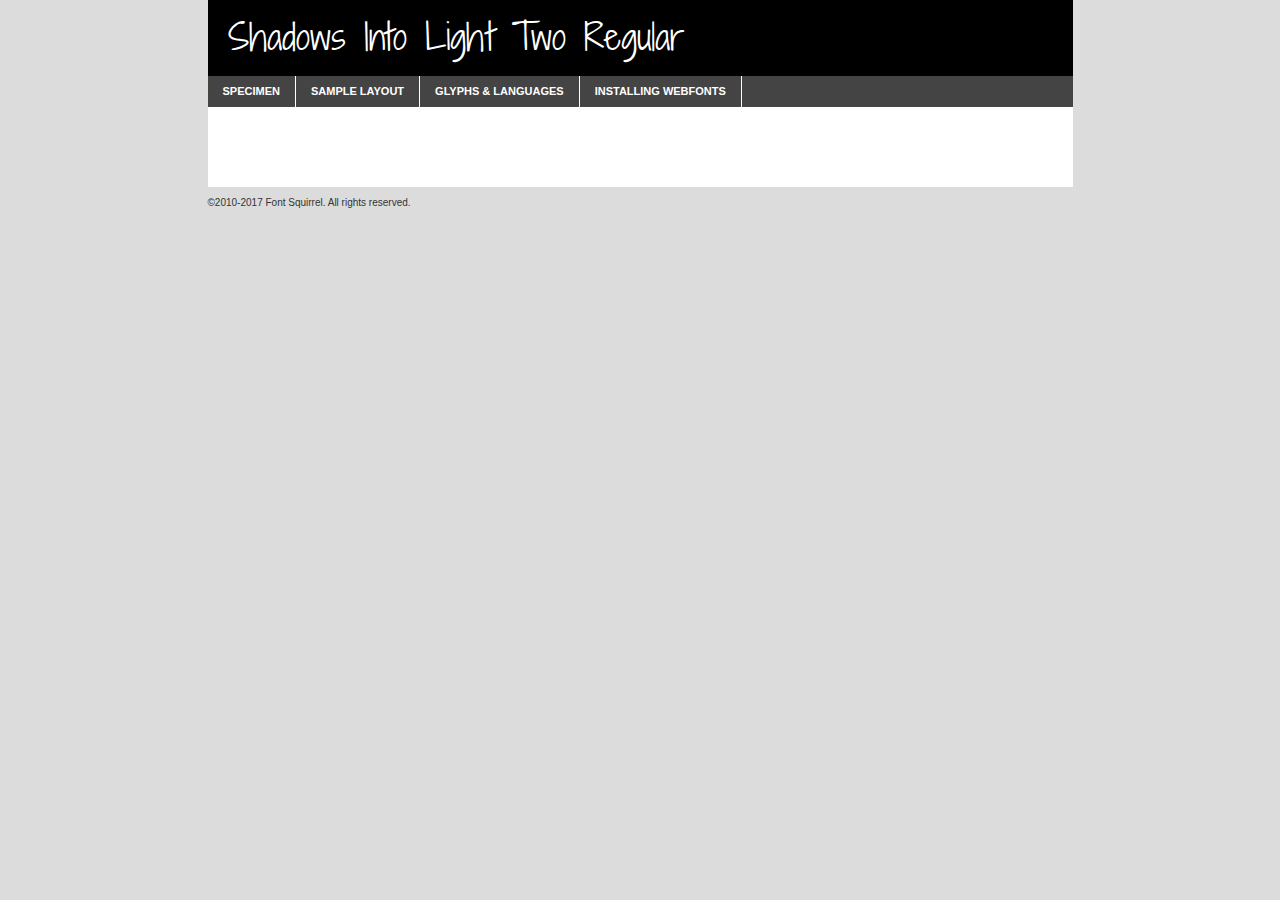
<file: global/fonts/Shadows-Into-Light-Two/shadowsintolighttwo-regular-demo.html>
<!DOCTYPE html PUBLIC "-//W3C//DTD XHTML 1.0 Transitional//EN"
        "http://www.w3.org/TR/xhtml1/DTD/xhtml1-transitional.dtd">

<html xmlns="http://www.w3.org/1999/xhtml" xml:lang="en" lang="en">
<head>
    <meta http-equiv="Content-Type" content="text/html; charset=utf-8"/>
    <script src="http://ajax.googleapis.com/ajax/libs/jquery/1.7.2/jquery.min.js" type="text/javascript" charset="utf-8"></script>
    <script type="text/javascript">
		(function($) {
			$.fn.easyTabs = function(option) {
				var param = jQuery.extend({ fadeSpeed: 'fast', defaultContent: 1, activeClass: 'active' }, option);
				$(this).each(function() {
					var thisId = '#' + this.id;
					if ( param.defaultContent == '' )
					{
						param.defaultContent = 1;
					}
					if ( typeof param.defaultContent == 'number' )
					{
						var defaultTab = $(thisId + ' .tabs li:eq(' + (param.defaultContent - 1) + ') a').attr('href').substr(1);
					}
					else
					{
						var defaultTab = param.defaultContent;
					}
					$(thisId + ' .tabs li a').each(function() {
						var tabToHide = $(this).attr('href').substr(1);
						$('#' + tabToHide).addClass('easytabs-tab-content');
					});
					hideAll();
					changeContent(defaultTab);

					function hideAll() {$(thisId + ' .easytabs-tab-content').hide();}

					function changeContent(tabId)
					{
						hideAll();
						$(thisId + ' .tabs li').removeClass(param.activeClass);
						$(thisId + ' .tabs li a[href=#' + tabId + ']').closest('li').addClass(param.activeClass);
						if ( param.fadeSpeed != 'none' )
						{
							$(thisId + ' #' + tabId).fadeIn(param.fadeSpeed);
						}
						else
						{
							$(thisId + ' #' + tabId).show();
						}
					}

					$(thisId + ' .tabs li').click(function() {
						var tabId = $(this).find('a').attr('href').substr(1);
						changeContent(tabId);
						return false;
					});
				});
			}
		})(jQuery);
    </script>
    <link rel="stylesheet" href="specimen_files/specimen_stylesheet.css" type="text/css" charset="utf-8"/>
    <link rel="stylesheet" href="stylesheet.css" type="text/css" charset="utf-8"/>

    <style type="text/css">
        		body {
			font-family: 'shadows_into_light_tworegular';
        		}

            </style>

    <title>Shadows Into Light Two Regular Specimen</title>


    <script type="text/javascript" charset="utf-8">
		$(document).ready(function() {
			$('#container').easyTabs({ defaultContent: 1 });
		});
    </script>
</head>

<body>
<div id="container">
    <div id="header">
		Shadows Into Light Two Regular    </div>
    <ul class="tabs">
        <li><a href="#specimen">Specimen</a></li>
        <li><a href="#layout">Sample Layout</a></li>
		        <li><a href="#glyphs">Glyphs &amp; Languages</a></li>
        <li><a href="#installing">Installing Webfonts</a></li>

    </ul>

    <div id="main_content">


        <div id="specimen">

            <div class="section">
                <div class="grid12 firstcol">
                    <div class="huge">AaBb</div>
                </div>
            </div>

            <div class="section">
                <div class="glyph_range">A&#x200B;B&#x200b;C&#x200b;D&#x200b;E&#x200b;F&#x200b;G&#x200b;H&#x200b;I&#x200b;J&#x200b;K&#x200b;L&#x200b;M&#x200b;N&#x200b;O&#x200b;P&#x200b;Q&#x200b;R&#x200b;S&#x200b;T&#x200b;U&#x200b;V&#x200b;W&#x200b;X&#x200b;Y&#x200b;Z&#x200b;a&#x200b;b&#x200b;c&#x200b;d&#x200b;e&#x200b;f&#x200b;g&#x200b;h&#x200b;i&#x200b;j&#x200b;k&#x200b;l&#x200b;m&#x200b;n&#x200b;o&#x200b;p&#x200b;q&#x200b;r&#x200b;s&#x200b;t&#x200b;u&#x200b;v&#x200b;w&#x200b;x&#x200b;y&#x200b;z&#x200b;1&#x200b;2&#x200b;3&#x200b;4&#x200b;5&#x200b;6&#x200b;7&#x200b;8&#x200b;9&#x200b;0&#x200b;&amp;&#x200b;.&#x200b;,&#x200b;?&#x200b;!&#x200b;&#64;&#x200b;(&#x200b;)&#x200b;#&#x200b;$&#x200b;%&#x200b;*&#x200b;+&#x200b;-&#x200b;=&#x200b;:&#x200b;;</div>
            </div>
            <div class="section">
                <div class="grid12 firstcol">
                    <table class="sample_table">
                        <tr>
                            <td>10</td>
                            <td class="size10">abcdefghijklmnopqrstuvwxyzABCDEFGHIJKLMNOPQRSTUVWXYZ0123456789abcdefghijklmnopqrstuvwxyzABCDEFGHIJKLMNOPQRSTUVWXYZ0123456789abcdefghijklmnopqrstuvwxyzABCDEFGHIJKLMNOPQRSTUVWXYZ</td>
                        </tr>
                        <tr>
                            <td>11</td>
                            <td class="size11">abcdefghijklmnopqrstuvwxyzABCDEFGHIJKLMNOPQRSTUVWXYZ0123456789abcdefghijklmnopqrstuvwxyzABCDEFGHIJKLMNOPQRSTUVWXYZ0123456789abcdefghijklmnopqrstuvwxyzABCDEFGHIJKLMNOPQRSTUVWXYZ</td>
                        </tr>
                        <tr>
                            <td>12</td>
                            <td class="size12">abcdefghijklmnopqrstuvwxyzABCDEFGHIJKLMNOPQRSTUVWXYZ0123456789abcdefghijklmnopqrstuvwxyzABCDEFGHIJKLMNOPQRSTUVWXYZ0123456789abcdefghijklmnopqrstuvwxyzABCDEFGHIJKLMNOPQRSTUVWXYZ</td>
                        </tr>
                        <tr>
                            <td>13</td>
                            <td class="size13">abcdefghijklmnopqrstuvwxyzABCDEFGHIJKLMNOPQRSTUVWXYZ0123456789abcdefghijklmnopqrstuvwxyzABCDEFGHIJKLMNOPQRSTUVWXYZ0123456789abcdefghijklmnopqrstuvwxyzABCDEFGHIJKLMNOPQRSTUVWXYZ</td>
                        </tr>
                        <tr>
                            <td>14</td>
                            <td class="size14">abcdefghijklmnopqrstuvwxyzABCDEFGHIJKLMNOPQRSTUVWXYZ0123456789abcdefghijklmnopqrstuvwxyzABCDEFGHIJKLMNOPQRSTUVWXYZ0123456789abcdefghijklmnopqrstuvwxyzABCDEFGHIJKLMNOPQRSTUVWXYZ</td>
                        </tr>
                        <tr>
                            <td>16</td>
                            <td class="size16">abcdefghijklmnopqrstuvwxyzABCDEFGHIJKLMNOPQRSTUVWXYZ0123456789abcdefghijklmnopqrstuvwxyzABCDEFGHIJKLMNOPQRSTUVWXYZ</td>
                        </tr>
                        <tr>
                            <td>18</td>
                            <td class="size18">abcdefghijklmnopqrstuvwxyzABCDEFGHIJKLMNOPQRSTUVWXYZ0123456789abcdefghijklmnopqrstuvwxyzABCDEFGHIJKLMNOPQRSTUVWXYZ</td>
                        </tr>
                        <tr>
                            <td>20</td>
                            <td class="size20">abcdefghijklmnopqrstuvwxyzABCDEFGHIJKLMNOPQRSTUVWXYZ0123456789abcdefghijklmnopqrstuvwxyzABCDEFGHIJKLMNOPQRSTUVWXYZ</td>
                        </tr>
                        <tr>
                            <td>24</td>
                            <td class="size24">abcdefghijklmnopqrstuvwxyzABCDEFGHIJKLMNOPQRSTUVWXYZ0123456789abcdefghijklmnopqrstuvwxyzABCDEFGHIJKLMNOPQRSTUVWXYZ</td>
                        </tr>
                        <tr>
                            <td>30</td>
                            <td class="size30">abcdefghijklmnopqrstuvwxyzABCDEFGHIJKLMNOPQRSTUVWXYZ0123456789abcdefghijklmnopqrstuvwxyzABCDEFGHIJKLMNOPQRSTUVWXYZ</td>
                        </tr>
                        <tr>
                            <td>36</td>
                            <td class="size36">abcdefghijklmnopqrstuvwxyzABCDEFGHIJKLMNOPQRSTUVWXYZ0123456789abcdefghijklmnopqrstuvwxyzABCDEFGHIJKLMNOPQRSTUVWXYZ</td>
                        </tr>
                        <tr>
                            <td>48</td>
                            <td class="size48">abcdefghijklmnopqrstuvwxyzABCDEFGHIJKLMNOPQRSTUVWXYZ0123456789abcdefghijklmnopqrstuvwxyzABCDEFGHIJKLMNOPQRSTUVWXYZ</td>
                        </tr>
                        <tr>
                            <td>60</td>
                            <td class="size60">abcdefghijklmnopqrstuvwxyzABCDEFGHIJKLMNOPQRSTUVWXYZ0123456789abcdefghijklmnopqrstuvwxyzABCDEFGHIJKLMNOPQRSTUVWXYZ</td>
                        </tr>
                        <tr>
                            <td>72</td>
                            <td class="size72">abcdefghijklmnopqrstuvwxyzABCDEFGHIJKLMNOPQRSTUVWXYZ0123456789abcdefghijklmnopqrstuvwxyzABCDEFGHIJKLMNOPQRSTUVWXYZ</td>
                        </tr>
                        <tr>
                            <td>90</td>
                            <td class="size90">abcdefghijklmnopqrstuvwxyzABCDEFGHIJKLMNOPQRSTUVWXYZ0123456789abcdefghijklmnopqrstuvwxyzABCDEFGHIJKLMNOPQRSTUVWXYZ</td>
                        </tr>
                    </table>

                </div>

            </div>


            <div class="section" id="bodycomparison">


                <div id="xheight">
                    <div class="fontbody">&#x25FC;&#x25FC;&#x25FC;&#x25FC;&#x25FC;&#x25FC;&#x25FC;&#x25FC;&#x25FC;&#x25FC;&#x25FC;&#x25FC;&#x25FC;&#x25FC;&#x25FC;&#x25FC;&#x25FC;&#x25FC;&#x25FC;&#x25FC;&#x25FC;&#x25FC;&#x25FC;&#x25FC;&#x25FC;&#x25FC;&#x25FC;&#x25FC;&#x25FC;&#x25FC;&#x25FC;&#x25FC;&#x25FC;&#x25FC;&#x25FC;&#x25FC;&#x25FC;&#x25FC;&#x25FC;&#x25FC;&#x25FC;&#x25FC;&#x25FC;&#x25FC;&#x25FC;&#x25FC;&#x25FC;&#x25FC;&#x25FC;&#x25FC;&#x25FC;&#x25FC;&#x25FC;&#x25FC;&#x25FC;&#x25FC;&#x25FC;&#x25FC;&#x25FC;&#x25FC;&#x25FC;&#x25FC;&#x25FC;&#x25FC;&#x25FC;&#x25FC;&#x25FC;&#x25FC;&#x25FC;&#x25FC;&#x25FC;&#x25FC;&#x25FC;&#x25FC;&#x25FC;&#x25FC;&#x25FC;&#x25FC;&#x25FC;&#x25FC;&#x25FC;&#x25FC;&#x25FC;&#x25FC;&#x25FC;&#x25FC;&#x25FC;&#x25FC;&#x25FC;&#x25FC;&#x25FC;&#x25FC;&#x25FC;&#x25FC;&#x25FC;&#x25FC;&#x25FC;&#x25FC;&#x25FC;body</div>
                    <div class="arialbody">body</div>
                    <div class="verdanabody">body</div>
                    <div class="georgiabody">body</div>
                </div>
                <div class="fontbody" style="z-index:1">
                    body<span>Shadows Into Light Two Regular</span>
                </div>
                <div class="arialbody" style="z-index:1">
                    body<span>Arial</span>
                </div>
                <div class="verdanabody" style="z-index:1">
                    body<span>Verdana</span>
                </div>
                <div class="georgiabody" style="z-index:1">
                    body<span>Georgia</span>
                </div>


            </div>


            <div class="section psample psample_row1" id="">

                <div class="grid2 firstcol">
                    <p class="size10"><span>10.</span>Aenean lacinia bibendum nulla sed consectetur. Fusce dapibus, tellus ac cursus commodo, tortor mauris condimentum nibh, ut fermentum massa justo sit amet risus. Nullam id dolor id nibh ultricies vehicula ut id elit. Cum sociis natoque penatibus et magnis dis parturient montes, nascetur ridiculus mus. Nulla vitae elit libero, a pharetra augue.</p>

                </div>
                <div class="grid3">
                    <p class="size11"><span>11.</span>Aenean lacinia bibendum nulla sed consectetur. Fusce dapibus, tellus ac cursus commodo, tortor mauris condimentum nibh, ut fermentum massa justo sit amet risus. Nullam id dolor id nibh ultricies vehicula ut id elit. Cum sociis natoque penatibus et magnis dis parturient montes, nascetur ridiculus mus. Nulla vitae elit libero, a pharetra augue.</p>

                </div>
                <div class="grid3">
                    <p class="size12"><span>12.</span>Aenean lacinia bibendum nulla sed consectetur. Fusce dapibus, tellus ac cursus commodo, tortor mauris condimentum nibh, ut fermentum massa justo sit amet risus. Nullam id dolor id nibh ultricies vehicula ut id elit. Cum sociis natoque penatibus et magnis dis parturient montes, nascetur ridiculus mus. Nulla vitae elit libero, a pharetra augue.</p>

                </div>
                <div class="grid4">
                    <p class="size13"><span>13.</span>Aenean lacinia bibendum nulla sed consectetur. Fusce dapibus, tellus ac cursus commodo, tortor mauris condimentum nibh, ut fermentum massa justo sit amet risus. Nullam id dolor id nibh ultricies vehicula ut id elit. Cum sociis natoque penatibus et magnis dis parturient montes, nascetur ridiculus mus. Nulla vitae elit libero, a pharetra augue.</p>

                </div>
                <div class="white_blend"></div>

            </div>
            <div class="section psample psample_row2" id="">
                <div class="grid3 firstcol">
                    <p class="size14"><span>14.</span>Aenean lacinia bibendum nulla sed consectetur. Fusce dapibus, tellus ac cursus commodo, tortor mauris condimentum nibh, ut fermentum massa justo sit amet risus. Nullam id dolor id nibh ultricies vehicula ut id elit. Cum sociis natoque penatibus et magnis dis parturient montes, nascetur ridiculus mus. Nulla vitae elit libero, a pharetra augue.</p>

                </div>
                <div class="grid4">
                    <p class="size16"><span>16.</span>Aenean lacinia bibendum nulla sed consectetur. Fusce dapibus, tellus ac cursus commodo, tortor mauris condimentum nibh, ut fermentum massa justo sit amet risus. Nullam id dolor id nibh ultricies vehicula ut id elit. Cum sociis natoque penatibus et magnis dis parturient montes, nascetur ridiculus mus. Nulla vitae elit libero, a pharetra augue.</p>

                </div>
                <div class="grid5">
                    <p class="size18"><span>18.</span>Aenean lacinia bibendum nulla sed consectetur. Fusce dapibus, tellus ac cursus commodo, tortor mauris condimentum nibh, ut fermentum massa justo sit amet risus. Nullam id dolor id nibh ultricies vehicula ut id elit. Cum sociis natoque penatibus et magnis dis parturient montes, nascetur ridiculus mus. Nulla vitae elit libero, a pharetra augue.</p>

                </div>

                <div class="white_blend"></div>

            </div>

            <div class="section psample psample_row3" id="">
                <div class="grid5 firstcol">
                    <p class="size20"><span>20.</span>Aenean lacinia bibendum nulla sed consectetur. Fusce dapibus, tellus ac cursus commodo, tortor mauris condimentum nibh, ut fermentum massa justo sit amet risus. Nullam id dolor id nibh ultricies vehicula ut id elit. Cum sociis natoque penatibus et magnis dis parturient montes, nascetur ridiculus mus. Nulla vitae elit libero, a pharetra augue.</p>
                </div>
                <div class="grid7">
                    <p class="size24"><span>24.</span>Aenean lacinia bibendum nulla sed consectetur. Fusce dapibus, tellus ac cursus commodo, tortor mauris condimentum nibh, ut fermentum massa justo sit amet risus. Nullam id dolor id nibh ultricies vehicula ut id elit. Cum sociis natoque penatibus et magnis dis parturient montes, nascetur ridiculus mus. Nulla vitae elit libero, a pharetra augue.</p>
                </div>

                <div class="white_blend"></div>

            </div>

            <div class="section psample psample_row4" id="">
                <div class="grid12 firstcol">
                    <p class="size30"><span>30.</span>Aenean lacinia bibendum nulla sed consectetur. Fusce dapibus, tellus ac cursus commodo, tortor mauris condimentum nibh, ut fermentum massa justo sit amet risus. Nullam id dolor id nibh ultricies vehicula ut id elit. Cum sociis natoque penatibus et magnis dis parturient montes, nascetur ridiculus mus. Nulla vitae elit libero, a pharetra augue.</p>
                </div>
                <div class="white_blend"></div>

            </div>


            <div class="section psample psample_row1 fullreverse">
                <div class="grid2 firstcol">
                    <p class="size10"><span>10.</span>Aenean lacinia bibendum nulla sed consectetur. Fusce dapibus, tellus ac cursus commodo, tortor mauris condimentum nibh, ut fermentum massa justo sit amet risus. Nullam id dolor id nibh ultricies vehicula ut id elit. Cum sociis natoque penatibus et magnis dis parturient montes, nascetur ridiculus mus. Nulla vitae elit libero, a pharetra augue.</p>

                </div>
                <div class="grid3">
                    <p class="size11"><span>11.</span>Aenean lacinia bibendum nulla sed consectetur. Fusce dapibus, tellus ac cursus commodo, tortor mauris condimentum nibh, ut fermentum massa justo sit amet risus. Nullam id dolor id nibh ultricies vehicula ut id elit. Cum sociis natoque penatibus et magnis dis parturient montes, nascetur ridiculus mus. Nulla vitae elit libero, a pharetra augue.</p>

                </div>
                <div class="grid3">
                    <p class="size12"><span>12.</span>Aenean lacinia bibendum nulla sed consectetur. Fusce dapibus, tellus ac cursus commodo, tortor mauris condimentum nibh, ut fermentum massa justo sit amet risus. Nullam id dolor id nibh ultricies vehicula ut id elit. Cum sociis natoque penatibus et magnis dis parturient montes, nascetur ridiculus mus. Nulla vitae elit libero, a pharetra augue.</p>

                </div>
                <div class="grid4">
                    <p class="size13"><span>13.</span>Aenean lacinia bibendum nulla sed consectetur. Fusce dapibus, tellus ac cursus commodo, tortor mauris condimentum nibh, ut fermentum massa justo sit amet risus. Nullam id dolor id nibh ultricies vehicula ut id elit. Cum sociis natoque penatibus et magnis dis parturient montes, nascetur ridiculus mus. Nulla vitae elit libero, a pharetra augue.</p>

                </div>
                <div class="black_blend"></div>

            </div>

            <div class="section psample psample_row2 fullreverse">
                <div class="grid3 firstcol">
                    <p class="size14"><span>14.</span>Aenean lacinia bibendum nulla sed consectetur. Fusce dapibus, tellus ac cursus commodo, tortor mauris condimentum nibh, ut fermentum massa justo sit amet risus. Nullam id dolor id nibh ultricies vehicula ut id elit. Cum sociis natoque penatibus et magnis dis parturient montes, nascetur ridiculus mus. Nulla vitae elit libero, a pharetra augue.</p>

                </div>
                <div class="grid4">
                    <p class="size16"><span>16.</span>Aenean lacinia bibendum nulla sed consectetur. Fusce dapibus, tellus ac cursus commodo, tortor mauris condimentum nibh, ut fermentum massa justo sit amet risus. Nullam id dolor id nibh ultricies vehicula ut id elit. Cum sociis natoque penatibus et magnis dis parturient montes, nascetur ridiculus mus. Nulla vitae elit libero, a pharetra augue.</p>

                </div>
                <div class="grid5">
                    <p class="size18"><span>18.</span>Aenean lacinia bibendum nulla sed consectetur. Fusce dapibus, tellus ac cursus commodo, tortor mauris condimentum nibh, ut fermentum massa justo sit amet risus. Nullam id dolor id nibh ultricies vehicula ut id elit. Cum sociis natoque penatibus et magnis dis parturient montes, nascetur ridiculus mus. Nulla vitae elit libero, a pharetra augue.</p>

                </div>
                <div class="black_blend"></div>

            </div>

            <div class="section psample fullreverse psample_row3" id="">
                <div class="grid5 firstcol">
                    <p class="size20"><span>20.</span>Aenean lacinia bibendum nulla sed consectetur. Fusce dapibus, tellus ac cursus commodo, tortor mauris condimentum nibh, ut fermentum massa justo sit amet risus. Nullam id dolor id nibh ultricies vehicula ut id elit. Cum sociis natoque penatibus et magnis dis parturient montes, nascetur ridiculus mus. Nulla vitae elit libero, a pharetra augue.</p>
                </div>
                <div class="grid7">
                    <p class="size24"><span>24.</span>Aenean lacinia bibendum nulla sed consectetur. Fusce dapibus, tellus ac cursus commodo, tortor mauris condimentum nibh, ut fermentum massa justo sit amet risus. Nullam id dolor id nibh ultricies vehicula ut id elit. Cum sociis natoque penatibus et magnis dis parturient montes, nascetur ridiculus mus. Nulla vitae elit libero, a pharetra augue.</p>
                </div>

                <div class="black_blend"></div>

            </div>

            <div class="section psample fullreverse psample_row4" id="" style="border-bottom: 20px #000 solid;">
                <div class="grid12 firstcol">
                    <p class="size30"><span>30.</span>Aenean lacinia bibendum nulla sed consectetur. Fusce dapibus, tellus ac cursus commodo, tortor mauris condimentum nibh, ut fermentum massa justo sit amet risus. Nullam id dolor id nibh ultricies vehicula ut id elit. Cum sociis natoque penatibus et magnis dis parturient montes, nascetur ridiculus mus. Nulla vitae elit libero, a pharetra augue.</p>
                </div>
                <div class="black_blend"></div>

            </div>


        </div>

        <div id="layout">

            <div class="section">

                <div class="grid12 firstcol">
                    <h1>Lorem Ipsum Dolor</h1>
                    <h2>Etiam porta sem malesuada magna mollis euismod</h2>

                    <p class="byline">By <a href="#link">Aenean Lacinia</a></p>
                </div>
            </div>
            <div class="section">
                <div class="grid8 firstcol">
                    <p class="large">Donec sed odio dui. Morbi leo risus, porta ac consectetur ac, vestibulum at eros. Fusce dapibus, tellus ac cursus commodo, tortor mauris condimentum nibh, ut fermentum massa justo sit amet risus. </p>


                    <h3>Pellentesque ornare sem</h3>

                    <p>Maecenas sed diam eget risus varius blandit sit amet non magna. Maecenas faucibus mollis interdum. Donec ullamcorper nulla non metus auctor fringilla. Nullam id dolor id nibh ultricies vehicula ut id elit. Nullam id dolor id nibh ultricies vehicula ut id elit. </p>

                    <p>Aenean eu leo quam. Pellentesque ornare sem lacinia quam venenatis vestibulum. Lorem ipsum dolor sit amet, consectetur adipiscing elit. Cum sociis natoque penatibus et magnis dis parturient montes, nascetur ridiculus mus. </p>

                    <p>Nulla vitae elit libero, a pharetra augue. Praesent commodo cursus magna, vel scelerisque nisl consectetur et. Aenean lacinia bibendum nulla sed consectetur. </p>

                    <p>Nullam quis risus eget urna mollis ornare vel eu leo. Nullam quis risus eget urna mollis ornare vel eu leo. Maecenas sed diam eget risus varius blandit sit amet non magna. Donec ullamcorper nulla non metus auctor fringilla. </p>

                    <h3>Cras mattis consectetur</h3>

                    <p>Aenean eu leo quam. Pellentesque ornare sem lacinia quam venenatis vestibulum. Aenean lacinia bibendum nulla sed consectetur. Integer posuere erat a ante venenatis dapibus posuere velit aliquet. Cras mattis consectetur purus sit amet fermentum. </p>

                    <p>Nullam id dolor id nibh ultricies vehicula ut id elit. Nullam quis risus eget urna mollis ornare vel eu leo. Cras mattis consectetur purus sit amet fermentum.</p>
                </div>

                <div class="grid4 sidebar">

                    <div class="box reverse">
                        <p class="last">Nullam quis risus eget urna mollis ornare vel eu leo. Donec ullamcorper nulla non metus auctor fringilla. Cras mattis consectetur purus sit amet fermentum. Sed posuere consectetur est at lobortis. Lorem ipsum dolor sit amet, consectetur adipiscing elit. </p>
                    </div>

                    <p class="caption">Maecenas sed diam eget risus varius.</p>

                    <p>Vestibulum id ligula porta felis euismod semper. Integer posuere erat a ante venenatis dapibus posuere velit aliquet. Vestibulum id ligula porta felis euismod semper. Sed posuere consectetur est at lobortis. Maecenas sed diam eget risus varius blandit sit amet non magna. Fusce dapibus, tellus ac cursus commodo, tortor mauris condimentum nibh, ut fermentum massa justo sit amet risus. </p>


                    <p>Duis mollis, est non commodo luctus, nisi erat porttitor ligula, eget lacinia odio sem nec elit. Aenean lacinia bibendum nulla sed consectetur. Vivamus sagittis lacus vel augue laoreet rutrum faucibus dolor auctor. Aenean lacinia bibendum nulla sed consectetur. Nullam quis risus eget urna mollis ornare vel eu leo. </p>

                    <p>Praesent commodo cursus magna, vel scelerisque nisl consectetur et. Donec ullamcorper nulla non metus auctor fringilla. Maecenas faucibus mollis interdum. Fusce dapibus, tellus ac cursus commodo, tortor mauris condimentum nibh, ut fermentum massa justo sit amet risus. </p>

                </div>
            </div>

        </div>


		

        <div id="glyphs">
            <div class="section">
                <div class="grid12 firstcol">

                    <h1>Language Support</h1>
                    <p>The subset of Shadows Into Light Two Regular in this kit supports the following languages:<br/>

						Albanian, Basque, Breton, Chamorro, Danish, Dutch, English, Faroese, Finnish, French, Frisian, Galician, German, Icelandic, Italian, Malagasy, Norwegian, Portuguese, Spanish, Alsatian, Aragonese, Arapaho, Arrernte, Asturian, Aymara, Bislama, Cebuano, Corsican, Fijian, French_creole, Genoese, Gilbertese, Greenlandic, Haitian_creole, Hiligaynon, Hmong, Hopi, Ibanag, Iloko_ilokano, Indonesian, Interglossa_glosa, Interlingua, Irish_gaelic, Jerriais, Lojban, Lombard, Luxembourgeois, Manx, Mohawk, Norfolk_pitcairnese, Occitan, Oromo, Pangasinan, Papiamento, Piedmontese, Potawatomi, Rhaeto-romance, Romansh, Rotokas, Sami_lule, Samoan, Sardinian, Scots_gaelic, Seychelles_creole, Shona, Sicilian, Somali, Southern_ndebele, Swahili, Swati_swazi, Tagalog_filipino_pilipino, Tetum, Tok_pisin, Uyghur_latinized, Volapuk, Walloon, Warlpiri, Xhosa, Yapese, Zulu, Latinbasic, Ubasic, Demo                    </p>
                    <h1>Glyph Chart</h1>
                    <p>The subset of Shadows Into Light Two Regular in this kit includes all the glyphs listed below. Unicode entities are included above each glyph to help you insert individual characters into your layout.</p>
                    <div id="glyph_chart">

																				                                <div><p>&amp;#13;</p>&#13;</div>
																				                                <div><p>&amp;#32;</p>&#32;</div>
																				                                <div><p>&amp;#33;</p>&#33;</div>
																				                                <div><p>&amp;#34;</p>&#34;</div>
																				                                <div><p>&amp;#35;</p>&#35;</div>
																				                                <div><p>&amp;#36;</p>&#36;</div>
																				                                <div><p>&amp;#37;</p>&#37;</div>
																				                                <div><p>&amp;#38;</p>&#38;</div>
																				                                <div><p>&amp;#39;</p>&#39;</div>
																				                                <div><p>&amp;#40;</p>&#40;</div>
																				                                <div><p>&amp;#41;</p>&#41;</div>
																				                                <div><p>&amp;#42;</p>&#42;</div>
																				                                <div><p>&amp;#43;</p>&#43;</div>
																				                                <div><p>&amp;#44;</p>&#44;</div>
																				                                <div><p>&amp;#45;</p>&#45;</div>
																				                                <div><p>&amp;#46;</p>&#46;</div>
																				                                <div><p>&amp;#47;</p>&#47;</div>
																				                                <div><p>&amp;#48;</p>&#48;</div>
																				                                <div><p>&amp;#49;</p>&#49;</div>
																				                                <div><p>&amp;#50;</p>&#50;</div>
																				                                <div><p>&amp;#51;</p>&#51;</div>
																				                                <div><p>&amp;#52;</p>&#52;</div>
																				                                <div><p>&amp;#53;</p>&#53;</div>
																				                                <div><p>&amp;#54;</p>&#54;</div>
																				                                <div><p>&amp;#55;</p>&#55;</div>
																				                                <div><p>&amp;#56;</p>&#56;</div>
																				                                <div><p>&amp;#57;</p>&#57;</div>
																				                                <div><p>&amp;#58;</p>&#58;</div>
																				                                <div><p>&amp;#59;</p>&#59;</div>
																				                                <div><p>&amp;#60;</p>&#60;</div>
																				                                <div><p>&amp;#61;</p>&#61;</div>
																				                                <div><p>&amp;#62;</p>&#62;</div>
																				                                <div><p>&amp;#63;</p>&#63;</div>
																				                                <div><p>&amp;#64;</p>&#64;</div>
																				                                <div><p>&amp;#65;</p>&#65;</div>
																				                                <div><p>&amp;#66;</p>&#66;</div>
																				                                <div><p>&amp;#67;</p>&#67;</div>
																				                                <div><p>&amp;#68;</p>&#68;</div>
																				                                <div><p>&amp;#69;</p>&#69;</div>
																				                                <div><p>&amp;#70;</p>&#70;</div>
																				                                <div><p>&amp;#71;</p>&#71;</div>
																				                                <div><p>&amp;#72;</p>&#72;</div>
																				                                <div><p>&amp;#73;</p>&#73;</div>
																				                                <div><p>&amp;#74;</p>&#74;</div>
																				                                <div><p>&amp;#75;</p>&#75;</div>
																				                                <div><p>&amp;#76;</p>&#76;</div>
																				                                <div><p>&amp;#77;</p>&#77;</div>
																				                                <div><p>&amp;#78;</p>&#78;</div>
																				                                <div><p>&amp;#79;</p>&#79;</div>
																				                                <div><p>&amp;#80;</p>&#80;</div>
																				                                <div><p>&amp;#81;</p>&#81;</div>
																				                                <div><p>&amp;#82;</p>&#82;</div>
																				                                <div><p>&amp;#83;</p>&#83;</div>
																				                                <div><p>&amp;#84;</p>&#84;</div>
																				                                <div><p>&amp;#85;</p>&#85;</div>
																				                                <div><p>&amp;#86;</p>&#86;</div>
																				                                <div><p>&amp;#87;</p>&#87;</div>
																				                                <div><p>&amp;#88;</p>&#88;</div>
																				                                <div><p>&amp;#89;</p>&#89;</div>
																				                                <div><p>&amp;#90;</p>&#90;</div>
																				                                <div><p>&amp;#91;</p>&#91;</div>
																				                                <div><p>&amp;#92;</p>&#92;</div>
																				                                <div><p>&amp;#93;</p>&#93;</div>
																				                                <div><p>&amp;#94;</p>&#94;</div>
																				                                <div><p>&amp;#95;</p>&#95;</div>
																				                                <div><p>&amp;#96;</p>&#96;</div>
																				                                <div><p>&amp;#97;</p>&#97;</div>
																				                                <div><p>&amp;#98;</p>&#98;</div>
																				                                <div><p>&amp;#99;</p>&#99;</div>
																				                                <div><p>&amp;#100;</p>&#100;</div>
																				                                <div><p>&amp;#101;</p>&#101;</div>
																				                                <div><p>&amp;#102;</p>&#102;</div>
																				                                <div><p>&amp;#103;</p>&#103;</div>
																				                                <div><p>&amp;#104;</p>&#104;</div>
																				                                <div><p>&amp;#105;</p>&#105;</div>
																				                                <div><p>&amp;#106;</p>&#106;</div>
																				                                <div><p>&amp;#107;</p>&#107;</div>
																				                                <div><p>&amp;#108;</p>&#108;</div>
																				                                <div><p>&amp;#109;</p>&#109;</div>
																				                                <div><p>&amp;#110;</p>&#110;</div>
																				                                <div><p>&amp;#111;</p>&#111;</div>
																				                                <div><p>&amp;#112;</p>&#112;</div>
																				                                <div><p>&amp;#113;</p>&#113;</div>
																				                                <div><p>&amp;#114;</p>&#114;</div>
																				                                <div><p>&amp;#115;</p>&#115;</div>
																				                                <div><p>&amp;#116;</p>&#116;</div>
																				                                <div><p>&amp;#117;</p>&#117;</div>
																				                                <div><p>&amp;#118;</p>&#118;</div>
																				                                <div><p>&amp;#119;</p>&#119;</div>
																				                                <div><p>&amp;#120;</p>&#120;</div>
																				                                <div><p>&amp;#121;</p>&#121;</div>
																				                                <div><p>&amp;#122;</p>&#122;</div>
																				                                <div><p>&amp;#123;</p>&#123;</div>
																				                                <div><p>&amp;#124;</p>&#124;</div>
																				                                <div><p>&amp;#125;</p>&#125;</div>
																				                                <div><p>&amp;#126;</p>&#126;</div>
																				                                <div><p>&amp;#160;</p>&#160;</div>
																				                                <div><p>&amp;#161;</p>&#161;</div>
																				                                <div><p>&amp;#162;</p>&#162;</div>
																				                                <div><p>&amp;#163;</p>&#163;</div>
																				                                <div><p>&amp;#164;</p>&#164;</div>
																				                                <div><p>&amp;#165;</p>&#165;</div>
																				                                <div><p>&amp;#166;</p>&#166;</div>
																				                                <div><p>&amp;#167;</p>&#167;</div>
																				                                <div><p>&amp;#168;</p>&#168;</div>
																				                                <div><p>&amp;#169;</p>&#169;</div>
																				                                <div><p>&amp;#170;</p>&#170;</div>
																				                                <div><p>&amp;#171;</p>&#171;</div>
																				                                <div><p>&amp;#172;</p>&#172;</div>
																				                                <div><p>&amp;#173;</p>&#173;</div>
																				                                <div><p>&amp;#174;</p>&#174;</div>
																				                                <div><p>&amp;#175;</p>&#175;</div>
																				                                <div><p>&amp;#176;</p>&#176;</div>
																				                                <div><p>&amp;#177;</p>&#177;</div>
																				                                <div><p>&amp;#178;</p>&#178;</div>
																				                                <div><p>&amp;#179;</p>&#179;</div>
																				                                <div><p>&amp;#180;</p>&#180;</div>
																				                                <div><p>&amp;#181;</p>&#181;</div>
																				                                <div><p>&amp;#182;</p>&#182;</div>
																				                                <div><p>&amp;#183;</p>&#183;</div>
																				                                <div><p>&amp;#184;</p>&#184;</div>
																				                                <div><p>&amp;#185;</p>&#185;</div>
																				                                <div><p>&amp;#186;</p>&#186;</div>
																				                                <div><p>&amp;#187;</p>&#187;</div>
																				                                <div><p>&amp;#188;</p>&#188;</div>
																				                                <div><p>&amp;#189;</p>&#189;</div>
																				                                <div><p>&amp;#190;</p>&#190;</div>
																				                                <div><p>&amp;#191;</p>&#191;</div>
																				                                <div><p>&amp;#192;</p>&#192;</div>
																				                                <div><p>&amp;#193;</p>&#193;</div>
																				                                <div><p>&amp;#194;</p>&#194;</div>
																				                                <div><p>&amp;#195;</p>&#195;</div>
																				                                <div><p>&amp;#196;</p>&#196;</div>
																				                                <div><p>&amp;#197;</p>&#197;</div>
																				                                <div><p>&amp;#198;</p>&#198;</div>
																				                                <div><p>&amp;#199;</p>&#199;</div>
																				                                <div><p>&amp;#200;</p>&#200;</div>
																				                                <div><p>&amp;#201;</p>&#201;</div>
																				                                <div><p>&amp;#202;</p>&#202;</div>
																				                                <div><p>&amp;#203;</p>&#203;</div>
																				                                <div><p>&amp;#204;</p>&#204;</div>
																				                                <div><p>&amp;#205;</p>&#205;</div>
																				                                <div><p>&amp;#206;</p>&#206;</div>
																				                                <div><p>&amp;#207;</p>&#207;</div>
																				                                <div><p>&amp;#208;</p>&#208;</div>
																				                                <div><p>&amp;#209;</p>&#209;</div>
																				                                <div><p>&amp;#210;</p>&#210;</div>
																				                                <div><p>&amp;#211;</p>&#211;</div>
																				                                <div><p>&amp;#212;</p>&#212;</div>
																				                                <div><p>&amp;#213;</p>&#213;</div>
																				                                <div><p>&amp;#214;</p>&#214;</div>
																				                                <div><p>&amp;#215;</p>&#215;</div>
																				                                <div><p>&amp;#216;</p>&#216;</div>
																				                                <div><p>&amp;#217;</p>&#217;</div>
																				                                <div><p>&amp;#218;</p>&#218;</div>
																				                                <div><p>&amp;#219;</p>&#219;</div>
																				                                <div><p>&amp;#220;</p>&#220;</div>
																				                                <div><p>&amp;#221;</p>&#221;</div>
																				                                <div><p>&amp;#222;</p>&#222;</div>
																				                                <div><p>&amp;#223;</p>&#223;</div>
																				                                <div><p>&amp;#224;</p>&#224;</div>
																				                                <div><p>&amp;#225;</p>&#225;</div>
																				                                <div><p>&amp;#226;</p>&#226;</div>
																				                                <div><p>&amp;#227;</p>&#227;</div>
																				                                <div><p>&amp;#228;</p>&#228;</div>
																				                                <div><p>&amp;#229;</p>&#229;</div>
																				                                <div><p>&amp;#230;</p>&#230;</div>
																				                                <div><p>&amp;#231;</p>&#231;</div>
																				                                <div><p>&amp;#232;</p>&#232;</div>
																				                                <div><p>&amp;#233;</p>&#233;</div>
																				                                <div><p>&amp;#234;</p>&#234;</div>
																				                                <div><p>&amp;#235;</p>&#235;</div>
																				                                <div><p>&amp;#236;</p>&#236;</div>
																				                                <div><p>&amp;#237;</p>&#237;</div>
																				                                <div><p>&amp;#238;</p>&#238;</div>
																				                                <div><p>&amp;#239;</p>&#239;</div>
																				                                <div><p>&amp;#240;</p>&#240;</div>
																				                                <div><p>&amp;#241;</p>&#241;</div>
																				                                <div><p>&amp;#242;</p>&#242;</div>
																				                                <div><p>&amp;#243;</p>&#243;</div>
																				                                <div><p>&amp;#244;</p>&#244;</div>
																				                                <div><p>&amp;#245;</p>&#245;</div>
																				                                <div><p>&amp;#246;</p>&#246;</div>
																				                                <div><p>&amp;#247;</p>&#247;</div>
																				                                <div><p>&amp;#248;</p>&#248;</div>
																				                                <div><p>&amp;#249;</p>&#249;</div>
																				                                <div><p>&amp;#250;</p>&#250;</div>
																				                                <div><p>&amp;#251;</p>&#251;</div>
																				                                <div><p>&amp;#252;</p>&#252;</div>
																				                                <div><p>&amp;#253;</p>&#253;</div>
																				                                <div><p>&amp;#254;</p>&#254;</div>
																				                                <div><p>&amp;#255;</p>&#255;</div>
																				                                <div><p>&amp;#338;</p>&#338;</div>
																				                                <div><p>&amp;#339;</p>&#339;</div>
																				                                <div><p>&amp;#376;</p>&#376;</div>
																				                                <div><p>&amp;#710;</p>&#710;</div>
																				                                <div><p>&amp;#732;</p>&#732;</div>
																				                                <div><p>&amp;#8192;</p>&#8192;</div>
																				                                <div><p>&amp;#8193;</p>&#8193;</div>
																				                                <div><p>&amp;#8194;</p>&#8194;</div>
																				                                <div><p>&amp;#8195;</p>&#8195;</div>
																				                                <div><p>&amp;#8196;</p>&#8196;</div>
																				                                <div><p>&amp;#8197;</p>&#8197;</div>
																				                                <div><p>&amp;#8198;</p>&#8198;</div>
																				                                <div><p>&amp;#8199;</p>&#8199;</div>
																				                                <div><p>&amp;#8200;</p>&#8200;</div>
																				                                <div><p>&amp;#8201;</p>&#8201;</div>
																				                                <div><p>&amp;#8202;</p>&#8202;</div>
																				                                <div><p>&amp;#8208;</p>&#8208;</div>
																				                                <div><p>&amp;#8209;</p>&#8209;</div>
																				                                <div><p>&amp;#8210;</p>&#8210;</div>
																				                                <div><p>&amp;#8211;</p>&#8211;</div>
																				                                <div><p>&amp;#8212;</p>&#8212;</div>
																				                                <div><p>&amp;#8216;</p>&#8216;</div>
																				                                <div><p>&amp;#8217;</p>&#8217;</div>
																				                                <div><p>&amp;#8218;</p>&#8218;</div>
																				                                <div><p>&amp;#8220;</p>&#8220;</div>
																				                                <div><p>&amp;#8221;</p>&#8221;</div>
																				                                <div><p>&amp;#8222;</p>&#8222;</div>
																				                                <div><p>&amp;#8226;</p>&#8226;</div>
																				                                <div><p>&amp;#8230;</p>&#8230;</div>
																				                                <div><p>&amp;#8239;</p>&#8239;</div>
																				                                <div><p>&amp;#8249;</p>&#8249;</div>
																				                                <div><p>&amp;#8250;</p>&#8250;</div>
																				                                <div><p>&amp;#8287;</p>&#8287;</div>
																				                                <div><p>&amp;#8364;</p>&#8364;</div>
																				                                <div><p>&amp;#8482;</p>&#8482;</div>
																				                                <div><p>&amp;#9724;</p>&#9724;</div>
																				                                <div><p>&amp;#64257;</p>&#64257;</div>
																				                                <div><p>&amp;#64258;</p>&#64258;</div>
																																													                    </div>
                </div>


            </div>
        </div>


        <div id="specs">

        </div>

        <div id="installing">
            <div class="section">
                <div class="grid7 firstcol">
                    <h1>Installing Webfonts</h1>

                    <p>Webfonts are supported by all major browser platforms but not all in the same way. There are currently four different font formats that must be included in order to target all browsers. This includes TTF, WOFF, EOT and SVG.</p>

                    <h2>1. Upload your webfonts</h2>
                    <p>You must upload your webfont kit to your website. They should be in or near the same directory as your CSS files.</p>

                    <h2>2. Include the webfont stylesheet</h2>
                    <p>A special CSS @font-face declaration helps the various browsers select the appropriate font it needs without causing you a bunch of headaches. Learn more about this syntax by reading the <a href="https://www.fontspring.com/blog/further-hardening-of-the-bulletproof-syntax">Fontspring blog post</a> about it. The code for it is as follows:</p>


                    <code>
                        @font-face{
                        font-family: 'MyWebFont';
                        src: url('WebFont.eot');
                        src: url('WebFont.eot?#iefix') format('embedded-opentype'),
                        url('WebFont.woff') format('woff'),
                        url('WebFont.ttf') format('truetype'),
                        url('WebFont.svg#webfont') format('svg');
                        }
                    </code>

                    <p>We've already gone ahead and generated the code for you. All you have to do is link to the stylesheet in your HTML, like this:</p>
                    <code>&lt;link rel=&quot;stylesheet&quot; href=&quot;stylesheet.css&quot; type=&quot;text/css&quot; charset=&quot;utf-8&quot; /&gt;</code>

                    <h2>3. Modify your own stylesheet</h2>
                    <p>To take advantage of your new fonts, you must tell your stylesheet to use them. Look at the original @font-face declaration above and find the property called "font-family." The name linked there will be what you use to reference the font. Prepend that webfont name to the font stack in the "font-family" property, inside the selector you want to change. For example:</p>
                    <code>p { font-family: 'WebFont', Arial, sans-serif; }</code>

                    <h2>4. Test</h2>
                    <p>Getting webfonts to work cross-browser <em>can</em> be tricky. Use the information in the sidebar to help you if you find that fonts aren't loading in a particular browser.</p>
                </div>

                <div class="grid5 sidebar">
                    <div class="box">
                        <h2>Troubleshooting<br/>Font-Face Problems</h2>
                        <p>Having trouble getting your webfonts to load in your new website? Here are some tips to sort out what might be the problem.</p>

                        <h3>Fonts not showing in any browser</h3>

                        <p>This sounds like you need to work on the plumbing. You either did not upload the fonts to the correct directory, or you did not link the fonts properly in the CSS. If you've confirmed that all this is correct and you still have a problem, take a look at your .htaccess file and see if requests are getting intercepted.</p>

                        <h3>Fonts not loading in iPhone or iPad</h3>

                        <p>The most common problem here is that you are serving the fonts from an IIS server. IIS refuses to serve files that have unknown MIME types. If that is the case, you must set the MIME type for SVG to "image/svg+xml" in the server settings. Follow these instructions from Microsoft if you need help.</p>

                        <h3>Fonts not loading in Firefox</h3>

                        <p>The primary reason for this failure? You are still using a version Firefox older than 3.5. So upgrade already! If that isn't it, then you are very likely serving fonts from a different domain. Firefox requires that all font assets be served from the same domain. Lastly it is possible that you need to add WOFF to your list of MIME types (if you are serving via IIS.)</p>

                        <h3>Fonts not loading in IE</h3>

                        <p>Are you looking at Internet Explorer on an actual Windows machine or are you cheating by using a service like Adobe BrowserLab? Many of these screenshot services do not render @font-face for IE. Best to test it on a real machine.</p>

                        <h3>Fonts not loading in IE9</h3>

                        <p>IE9, like Firefox, requires that fonts be served from the same domain as the website. Make sure that is the case.</p>
                    </div>
                </div>
            </div>

        </div>

    </div>
    <div id="footer">
        <p>&copy;2010-2017 Font Squirrel. All rights reserved.</p>
    </div>
</div>
</body>
</html>
</file>
<file: main/style.css>
.background-image {
    width:auto;
    height: 100%; 
    position: absolute;
    z-index: -1; 
   
}

.ka4eli{
    position: absolute;
    z-index: 1;
    align-items: center;
    justify-content: center;
    
}
.head{
    position: absolute;
    z-index: 1;
    align-items: center;
    justify-content: center;
    
}


.button-container {
    display: flex;
    position: absolute;
    z-index: 2;
    top: 0px;
    left: 0px;
    background-color: var(--colour-for-visual);
}

.button-item {
    align-items: center;
    position: absolute;
    top: 0px;
    left: 0px;
    right: 0px;
}


.button-url:hover  {
    content: url('images/click\ me.png'); /* Смена изображения при наведении */
    width: 194px; /* Задаем новую ширину при наведении */
    height: auto; /* Высота останется пропорциональной */
    position: relative; /* Позиционирование изображения */
    right: 0px; /* Отступ от правого края */
    bottom: 0px;
    top: 0px;
    left: 0px;
    
}
</file>
<file: global/style_global.css>
@font-face {
    font-family: 'ShadowsIntoLightTwo-Regular'; 
    src: url('./fonts/Shadows-Into-Light-Two/shadowsintolighttwo-regular-webfont.woff2') 
    format('woff2')
}

@font-face {
    font-family: 'Play'; 
    src: url('./fonts/Play/play-regular-webfont.woff2') format('woff2');
}


.text {
    font-family: 'ShadowsIntoLightTwo-Regular'; /* Использование подключенного шрифта */
    font-size: 35px; /* Размер шрифта */
    color: #FDFDFD; /* Цвет текста */
    z-index: 22;
    letter-spacing: 0.06em;
}

* {
    box-sizing: border-box;
    margin: 0;
    padding: 0;
}

/* Задаем глобальные переменные */
:root {
    --height-max: 1567px;
    --colour-for-visual: rgba(255, 255, 255, 0.0); 
}

html{
    height: 100%;
    display: flex;
    justify-content: center;
    align-items: center;
    background: #050505; /* Цвет фона */

    overflow: auto; /* Включает прокрутку */
    overflow-x: hidden; /*скролл убирает*/
    overflow-y: hidden;
    scroll-behavior: smooth;   
   
}

body{
    height: 100%;
    display: flex;
    justify-content: center;
    align-items: center;

}

.container {
    position: absolute;
    z-index: -1;
    width: 1440px;    
   
}


.invert-button{
    background-color: var(--colour-for-visual);
    cursor: pointer; 
    z-index: 9999; 
    
}

.button {
    cursor: pointer; /* Курсор в виде руки при наведении */
    transition: opacity 0.3s ease; /* Анимация изменения прозрачности */
    z-index: 3;
}



.button-url {
    display: inline-block;
    text-decoration: none; /* Убираем подчеркивание у ссылки */
}

.button:hover {
    opacity: 0.4; /* Изменение прозрачности при наведении */
}
.button:active{
    opacity: 0.1; 
}

.hidden-link{
    text-decoration: none; /* Убираем стандартное подчеркивание */
    color: inherit; /* Устанавливаем цвет текста таким же, как у родителя */
    cursor: pointer; /* Указывает, что это ссылка */
    transition: opacity 0.3s ease; /* Анимация изменения прозрачности */
}

.hidden-link:hover{
    opacity: 0.4; /* Изменение прозрачности при наведении */
}

.hidden-link:active{
    opacity: 0.1; /* Изменение прозрачности при наведении */
}

.no-invert {
    filter: invert(0%) !important; /* Отмена инверсии */
    /* opacity: 0.4; */
}



/* Кнопка */
.blink {
    
    animation: blink 1s infinite; /* Применяем анимацию */
    
}

/* Анимация мерцания */
@keyframes blink {
    0%, 100% {
        opacity: 1;
    }
    10% {
        opacity: 0.3;
    }
    11% {
        opacity: 0.7;
    }
    30% {
        opacity: 0.1;
    }
    50% {
        opacity: 0.3;
    }
    75% {
        opacity: 0.7;
    }
    80% {
        opacity: 0.1;
    }
}

/* Стили при наведении */
/* .blink:hover {
    animation: none; 
} */
</file>
<file: main/style_modal.css>
/* Основные стили для модального окна */
.modal {
    display: none; /* Скрыто по умолчанию */
    position: fixed; /* Окно будет поверх всего */
    z-index: 100; /* Поверх остальных элементов */
    left: 0;
    top: 0;
    width: 100%;
    height: 100%;
    background-color: rgba(255, 255, 255, 0.7); /* Полупрозрачный фон */
    
}
.modal-content {
    position: absolute;
    top: 50%;
    left: 50%;
    transform: translate(-50%, -50%); /* Центрование */
    
    padding: 20px;
    border-radius: 1px; /*скругление*/
    z-index: 102;
}

.rectangle {
        z-index: 101;    
    position: absolute;        
    top: 50%;
    left: 50%;
    transform: translate(-50%, -50%);
    /*центрирование*/

    background-color: #050505;   /* Цвет фона */
    border: 0px solid black;     /* Рамка */
}

.close {
    cursor: pointer; /* Курсор на кнопке закрытия */
    color: red; /* Цвет для видимости */
}
</file>
<file: тест/styles.css>
/* Общие стили */
body {
    margin: 0;
    padding: 0;
    display: flex;
    justify-content: center;
    align-items: center;
    height: 100vh;
    background-color: #222;
    font-family: Arial, sans-serif;
}

.container {
    text-align: center;
}

/* Кнопка */
.blink-button {
    background-color: #ff5722;
    border: none;
    padding: 15px 30px;
    font-size: 18px;
    color: #fff;
    cursor: pointer;
    border-radius: 5px;
    animation: blink 1s infinite; /* Применяем анимацию */
}

/* Анимация мерцания */
@keyframes blink {
    0%, 100% {
        opacity: 1;
    }
    50% {
        opacity: 0.5;
    }
}

/* Стили при наведении */
.blink-button:hover {
    background-color: #ff784e;
    animation: none; /* Убираем мерцание при наведении */
}
</file>
<file: about/style.css>
.background-image {
    width: 1440px;
    height: 100%; 
   
    z-index: -1; 
   

}

.left-column {
    display: flex;
    position: absolute;
    z-index: 1;
    flex-direction: column; /* Располагает элементы в колонку */
    align-items: flex-start; /* Выровнять элементы по левому краю */
    top: 0;
    left: 0;
    width: 710px; /* Задайте необходимую ширину */
    height: var(--height-max); 
    background-color: var(--colour-for-visual);
   
    text-align: right;
}
.right-column {
    display: flex;
    position: absolute;
    z-index: 1;
    flex-direction: column; /* Располагает элементы в колонку */
    align-items: flex-start; /* Выровнять элементы по левому краю */
    top: 0;
    right: 0;
    width: 615px; 
    height: var(--height-max); 
    background-color: var(--colour-for-visual);
    
    text-align: left;
}


.left-item {
    display: flex;    
    position: absolute;
    top: 0px;
    right: 0px;
}
.right-item {
    display: flex;    
    position: absolute;
    top: 0px;
    left: 0px;
}
</file>
<file: global/fonts/Play/stylesheet.css>
/*! Generated by Font Squirrel (https://www.fontsquirrel.com) on December 9, 2024 */



@font-face {
    font-family: 'playregular';
    src: url('play-regular-webfont.woff2') format('woff2'),
         url('play-regular-webfont.woff') format('woff');
    font-weight: normal;
    font-style: normal;

}
</file>
<file: global/fonts/Shadows-Into-Light-Two/stylesheet.css>
/*! Generated by Font Squirrel (https://www.fontsquirrel.com) on December 9, 2024 */



@font-face {
    font-family: 'shadows_into_light_tworegular';
    src: url('shadowsintolighttwo-regular-webfont.woff2') format('woff2'),
         url('shadowsintolighttwo-regular-webfont.woff') format('woff');
    font-weight: normal;
    font-style: normal;

}
</file>
<file: global/fonts/Play/specimen_files/specimen_stylesheet.css>
@import url('grid_12-825-55-15.css');

/*  
	CSS Reset by Eric Meyer - Released under Public Domain
    http://meyerweb.com/eric/tools/css/reset/
*/
html, body, div, span, applet, object, iframe,
h1, h2, h3, h4, h5, h6, p, blockquote, pre,
a, abbr, acronym, address, big, cite, code,
del, dfn, em, font, img, ins, kbd, q, s, samp,
small, strike, strong, sub, sup, tt, var,
b, u, i, center, dl, dt, dd, ol, ul, li,
fieldset, form, label, legend, table,
caption, tbody, tfoot, thead, tr, th, td {
	margin:         0;
	padding:        0;
	border:         0;
	outline:        0;
	font-size:      100%;
	vertical-align: baseline;
	background:     transparent;
}

body {
	line-height: 1;
}

ol, ul {
	list-style: none;
}

blockquote, q {
	quotes: none;
}

blockquote:before, blockquote:after,
q:before, q:after {
	content: '';
	content: none;
}

:focus {
	outline: 0;
}

ins {
	text-decoration: none;
}

del {
	text-decoration: line-through;
}

table {
	border-collapse: collapse;
	border-spacing:  0;
}


body {
	color:            #000;
	background-color: #dcdcdc;
}

a {
	text-decoration: none;
	color:           #1883ba;
}

h1 {
	font-size:     32px;
	font-weight:   normal;
	font-style:    normal;
	margin-bottom: 18px;
}

h2 {
	font-size: 18px;
}

#container {
	width:  865px;
	margin: 0px auto;
}


#header {
	padding:          20px;
	font-size:        36px;
	background-color: #000;
	color:            #fff;
}

#header span {
	color: #666;
}

#main_content {
	background-color: #fff;
	padding:          60px 20px 20px;
}


#footer p {
	margin:         0;
	padding-top:    10px;
	padding-bottom: 50px;
	color:          #333;
	font:           10px Arial, sans-serif;
}

.tabs {
	width:            100%;
	height:           31px;
	background-color: #444;
}

.tabs li {
	float:            left;
	margin:           0;
	overflow:         hidden;
	background-color: #444;
}

.tabs li a {
	display:         block;
	color:           #fff;
	text-decoration: none;
	font:            bold 11px/11px 'Arial';
	text-transform:  uppercase;
	padding:         10px 15px;
	border-right:    1px solid #fff;
}

.tabs li a:hover {
	background-color: #00b3ff;

}

.tabs li.active a {
	color:            #000;
	background-color: #fff;
}


div.huge {

	font-size:      300px;
	line-height:    1em;
	padding:        0;
	letter-spacing: -.02em;
	overflow:       hidden;
}

div.glyph_range {
	font-size:   72px;
	line-height: 1.1em;
}

.size10 {
	font-size: 10px;
}

.size11 {
	font-size: 11px;
}

.size12 {
	font-size: 12px;
}

.size13 {
	font-size: 13px;
}

.size14 {
	font-size: 14px;
}

.size16 {
	font-size: 16px;
}

.size18 {
	font-size: 18px;
}

.size20 {
	font-size: 20px;
}

.size24 {
	font-size: 24px;
}

.size30 {
	font-size: 30px;
}

.size36 {
	font-size: 36px;
}

.size48 {
	font-size: 48px;
}

.size60 {
	font-size: 60px;
}

.size72 {
	font-size: 72px;
}

.size90 {
	font-size: 90px;
}


.psample_row1 {
	height: 120px;
}

.psample_row1 {
	height: 120px;
}

.psample_row2 {
	height: 160px;
}

.psample_row3 {
	height: 160px;
}

.psample_row4 {
	height: 160px;
}

.psample {
	overflow: hidden;
	position: relative;
}

.psample p {
	line-height: 1.3em;
	display:     block;
	overflow:    hidden;
	margin:      0;
}

.psample span {
	margin-right: .5em;
}

.white_blend {
	width:            100%;
	height:           61px;
	background-image: url([data-uri]);
	position:         absolute;
	bottom:           0;
}

.black_blend {
	width:            100%;
	height:           61px;
	background-image: url([data-uri]);
	position:         absolute;
	bottom:           0;
}

.fullreverse {
	background:    #000 !important;
	color:         #fff !important;
	margin-left:   -20px;
	padding-left:  20px;
	margin-right:  -20px;
	padding-right: 20px;
	padding:       20px;
	margin-bottom: 0;
}


.sample_table td {
	padding-top:    3px;
	padding-bottom: 5px;
	padding-left:   5px;
	vertical-align: middle;
	line-height:    1.2em;
}

.sample_table td:first-child {
	background-color: #eee;
	text-align:       right;
	padding-right:    5px;
	padding-left:     0;
	padding:          5px;
	font:             11px/12px 'Courier New', Courier, mono;
}

code {
	white-space:      pre;
	background-color: #eee;
	display:          block;
	padding:          10px;
	margin-bottom:    18px;
	overflow:         auto;
}


.bottom, .last {
	margin-bottom:  0 !important;
	padding-bottom: 0 !important;
}

.box {
	padding:       18px;
	margin-bottom: 18px;
	background:    #eee;
}

.reverse, .reversed {
	background: #000 !important;
	color:      #fff !important;
	border:     none !important;
}

#bodycomparison {
	position:    relative;
	overflow:    hidden;
	font-size:   72px;
	height:      90px;
	white-space: nowrap;
}

#bodycomparison div {
	font-size:   72px;
	line-height: 90px;
	display:     inline;
	margin:      0 15px 0 0;
	padding:     0;
}

#bodycomparison div span {
	font:     10px Arial;
	position: absolute;
	left:     0;
}

#xheight {
	float:       none;
	position:    absolute;
	color:       #d9f3ff;
	font-size:   72px;
	line-height: 90px;
}

.fontbody {
	position: relative;
}

.arialbody {
	font-family: Arial;
	position:    relative;
}

.verdanabody {
	font-family: Verdana;
	position:    relative;
}

.georgiabody {
	font-family: Georgia;
	position:    relative;
}

/* @group Layout page
 */

#layout h1 {
	font-size:   36px;
	line-height: 42px;
	font-weight: normal;
	font-style:  normal;
}

#layout h2 {
	font-size:   24px;
	line-height: 23px;
	font-weight: normal;
	font-style:  normal;
}

#layout h3 {
	font-size:   22px;
	line-height: 1.4em;
	margin-top:  1em;
	font-weight: normal;
	font-style:  normal;
}


#layout p.byline {
	font-size:     12px;
	margin-top:    18px;
	line-height:   12px;
	margin-bottom: 0;
}

#layout p {
	font-size:     14px;
	line-height:   21px;
	margin-bottom: .5em;
}

#layout p.large {
	font-size:   18px;
	line-height: 26px;
}

#layout .sidebar p {
	font-size:   12px;
	line-height: 1.4em;
}

#layout p.caption {
	font-size:     10px;
	margin-top:    -16px;
	margin-bottom: 18px;
}

/* @end */

/* @group Glyphs */

#glyph_chart div {
	background-color: #d9f3ff;
	color:            black;
	float:            left;
	font-size:        36px;
	height:           1.2em;
	line-height:      1.2em;
	margin-bottom:    1px;
	margin-right:     1px;
	text-align:       center;
	width:            1.2em;
	position:         relative;
	padding:          .6em .2em .2em;
}

#glyph_chart div p {
	position:         absolute;
	left:             0;
	top:              0;
	display:          block;
	text-align:       center;
	font:             bold 9px Arial, sans-serif;
	background-color: #3a768f;
	width:            100%;
	color:            #fff;
	padding:          2px 0;
}


#glyphs h1 {
	font-family: Arial, sans-serif;
}

/* @end */

/* @group Installing */

#installing {
	font: 13px Arial, sans-serif;
}

#installing p,
#glyphs p {
	line-height:   1.2em;
	margin-bottom: 18px;
	font:          13px Arial, sans-serif;
}


#installing h3 {
	font-size:  15px;
	margin-top: 18px;
}

/* @end */

#rendering h1 {
	font-family: Arial, sans-serif;
}

.render_table td {
	font:           11px 'Courier New', Courier, mono;
	vertical-align: middle;
}
</file>
<file: global/fonts/Shadows-Into-Light-Two/specimen_files/specimen_stylesheet.css>
@import url('grid_12-825-55-15.css');

/*  
	CSS Reset by Eric Meyer - Released under Public Domain
    http://meyerweb.com/eric/tools/css/reset/
*/
html, body, div, span, applet, object, iframe,
h1, h2, h3, h4, h5, h6, p, blockquote, pre,
a, abbr, acronym, address, big, cite, code,
del, dfn, em, font, img, ins, kbd, q, s, samp,
small, strike, strong, sub, sup, tt, var,
b, u, i, center, dl, dt, dd, ol, ul, li,
fieldset, form, label, legend, table,
caption, tbody, tfoot, thead, tr, th, td {
	margin:         0;
	padding:        0;
	border:         0;
	outline:        0;
	font-size:      100%;
	vertical-align: baseline;
	background:     transparent;
}

body {
	line-height: 1;
}

ol, ul {
	list-style: none;
}

blockquote, q {
	quotes: none;
}

blockquote:before, blockquote:after,
q:before, q:after {
	content: '';
	content: none;
}

:focus {
	outline: 0;
}

ins {
	text-decoration: none;
}

del {
	text-decoration: line-through;
}

table {
	border-collapse: collapse;
	border-spacing:  0;
}


body {
	color:            #000;
	background-color: #dcdcdc;
}

a {
	text-decoration: none;
	color:           #1883ba;
}

h1 {
	font-size:     32px;
	font-weight:   normal;
	font-style:    normal;
	margin-bottom: 18px;
}

h2 {
	font-size: 18px;
}

#container {
	width:  865px;
	margin: 0px auto;
}


#header {
	padding:          20px;
	font-size:        36px;
	background-color: #000;
	color:            #fff;
}

#header span {
	color: #666;
}

#main_content {
	background-color: #fff;
	padding:          60px 20px 20px;
}


#footer p {
	margin:         0;
	padding-top:    10px;
	padding-bottom: 50px;
	color:          #333;
	font:           10px Arial, sans-serif;
}

.tabs {
	width:            100%;
	height:           31px;
	background-color: #444;
}

.tabs li {
	float:            left;
	margin:           0;
	overflow:         hidden;
	background-color: #444;
}

.tabs li a {
	display:         block;
	color:           #fff;
	text-decoration: none;
	font:            bold 11px/11px 'Arial';
	text-transform:  uppercase;
	padding:         10px 15px;
	border-right:    1px solid #fff;
}

.tabs li a:hover {
	background-color: #00b3ff;

}

.tabs li.active a {
	color:            #000;
	background-color: #fff;
}


div.huge {

	font-size:      300px;
	line-height:    1em;
	padding:        0;
	letter-spacing: -.02em;
	overflow:       hidden;
}

div.glyph_range {
	font-size:   72px;
	line-height: 1.1em;
}

.size10 {
	font-size: 10px;
}

.size11 {
	font-size: 11px;
}

.size12 {
	font-size: 12px;
}

.size13 {
	font-size: 13px;
}

.size14 {
	font-size: 14px;
}

.size16 {
	font-size: 16px;
}

.size18 {
	font-size: 18px;
}

.size20 {
	font-size: 20px;
}

.size24 {
	font-size: 24px;
}

.size30 {
	font-size: 30px;
}

.size36 {
	font-size: 36px;
}

.size48 {
	font-size: 48px;
}

.size60 {
	font-size: 60px;
}

.size72 {
	font-size: 72px;
}

.size90 {
	font-size: 90px;
}


.psample_row1 {
	height: 120px;
}

.psample_row1 {
	height: 120px;
}

.psample_row2 {
	height: 160px;
}

.psample_row3 {
	height: 160px;
}

.psample_row4 {
	height: 160px;
}

.psample {
	overflow: hidden;
	position: relative;
}

.psample p {
	line-height: 1.3em;
	display:     block;
	overflow:    hidden;
	margin:      0;
}

.psample span {
	margin-right: .5em;
}

.white_blend {
	width:            100%;
	height:           61px;
	background-image: url([data-uri]);
	position:         absolute;
	bottom:           0;
}

.black_blend {
	width:            100%;
	height:           61px;
	background-image: url([data-uri]);
	position:         absolute;
	bottom:           0;
}

.fullreverse {
	background:    #000 !important;
	color:         #fff !important;
	margin-left:   -20px;
	padding-left:  20px;
	margin-right:  -20px;
	padding-right: 20px;
	padding:       20px;
	margin-bottom: 0;
}


.sample_table td {
	padding-top:    3px;
	padding-bottom: 5px;
	padding-left:   5px;
	vertical-align: middle;
	line-height:    1.2em;
}

.sample_table td:first-child {
	background-color: #eee;
	text-align:       right;
	padding-right:    5px;
	padding-left:     0;
	padding:          5px;
	font:             11px/12px 'Courier New', Courier, mono;
}

code {
	white-space:      pre;
	background-color: #eee;
	display:          block;
	padding:          10px;
	margin-bottom:    18px;
	overflow:         auto;
}


.bottom, .last {
	margin-bottom:  0 !important;
	padding-bottom: 0 !important;
}

.box {
	padding:       18px;
	margin-bottom: 18px;
	background:    #eee;
}

.reverse, .reversed {
	background: #000 !important;
	color:      #fff !important;
	border:     none !important;
}

#bodycomparison {
	position:    relative;
	overflow:    hidden;
	font-size:   72px;
	height:      90px;
	white-space: nowrap;
}

#bodycomparison div {
	font-size:   72px;
	line-height: 90px;
	display:     inline;
	margin:      0 15px 0 0;
	padding:     0;
}

#bodycomparison div span {
	font:     10px Arial;
	position: absolute;
	left:     0;
}

#xheight {
	float:       none;
	position:    absolute;
	color:       #d9f3ff;
	font-size:   72px;
	line-height: 90px;
}

.fontbody {
	position: relative;
}

.arialbody {
	font-family: Arial;
	position:    relative;
}

.verdanabody {
	font-family: Verdana;
	position:    relative;
}

.georgiabody {
	font-family: Georgia;
	position:    relative;
}

/* @group Layout page
 */

#layout h1 {
	font-size:   36px;
	line-height: 42px;
	font-weight: normal;
	font-style:  normal;
}

#layout h2 {
	font-size:   24px;
	line-height: 23px;
	font-weight: normal;
	font-style:  normal;
}

#layout h3 {
	font-size:   22px;
	line-height: 1.4em;
	margin-top:  1em;
	font-weight: normal;
	font-style:  normal;
}


#layout p.byline {
	font-size:     12px;
	margin-top:    18px;
	line-height:   12px;
	margin-bottom: 0;
}

#layout p {
	font-size:     14px;
	line-height:   21px;
	margin-bottom: .5em;
}

#layout p.large {
	font-size:   18px;
	line-height: 26px;
}

#layout .sidebar p {
	font-size:   12px;
	line-height: 1.4em;
}

#layout p.caption {
	font-size:     10px;
	margin-top:    -16px;
	margin-bottom: 18px;
}

/* @end */

/* @group Glyphs */

#glyph_chart div {
	background-color: #d9f3ff;
	color:            black;
	float:            left;
	font-size:        36px;
	height:           1.2em;
	line-height:      1.2em;
	margin-bottom:    1px;
	margin-right:     1px;
	text-align:       center;
	width:            1.2em;
	position:         relative;
	padding:          .6em .2em .2em;
}

#glyph_chart div p {
	position:         absolute;
	left:             0;
	top:              0;
	display:          block;
	text-align:       center;
	font:             bold 9px Arial, sans-serif;
	background-color: #3a768f;
	width:            100%;
	color:            #fff;
	padding:          2px 0;
}


#glyphs h1 {
	font-family: Arial, sans-serif;
}

/* @end */

/* @group Installing */

#installing {
	font: 13px Arial, sans-serif;
}

#installing p,
#glyphs p {
	line-height:   1.2em;
	margin-bottom: 18px;
	font:          13px Arial, sans-serif;
}


#installing h3 {
	font-size:  15px;
	margin-top: 18px;
}

/* @end */

#rendering h1 {
	font-family: Arial, sans-serif;
}

.render_table td {
	font:           11px 'Courier New', Courier, mono;
	vertical-align: middle;
}
</file>
